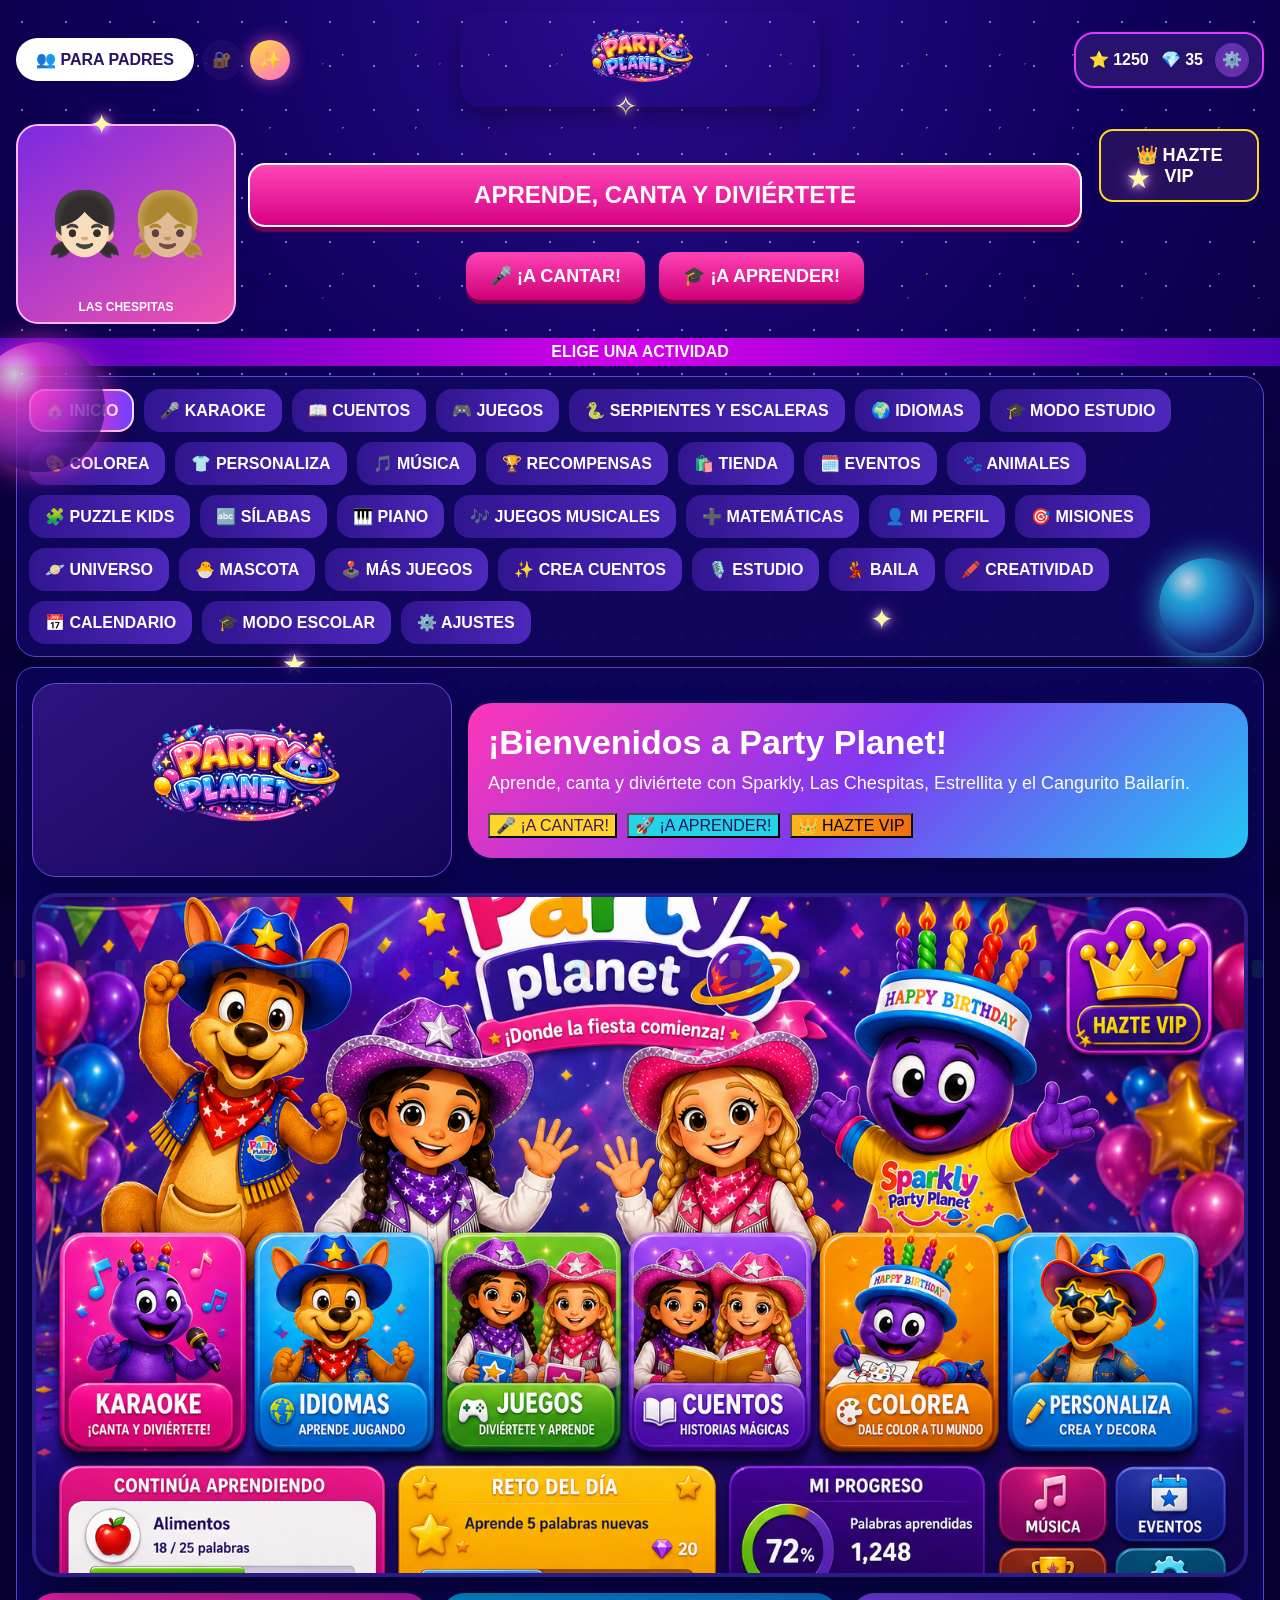
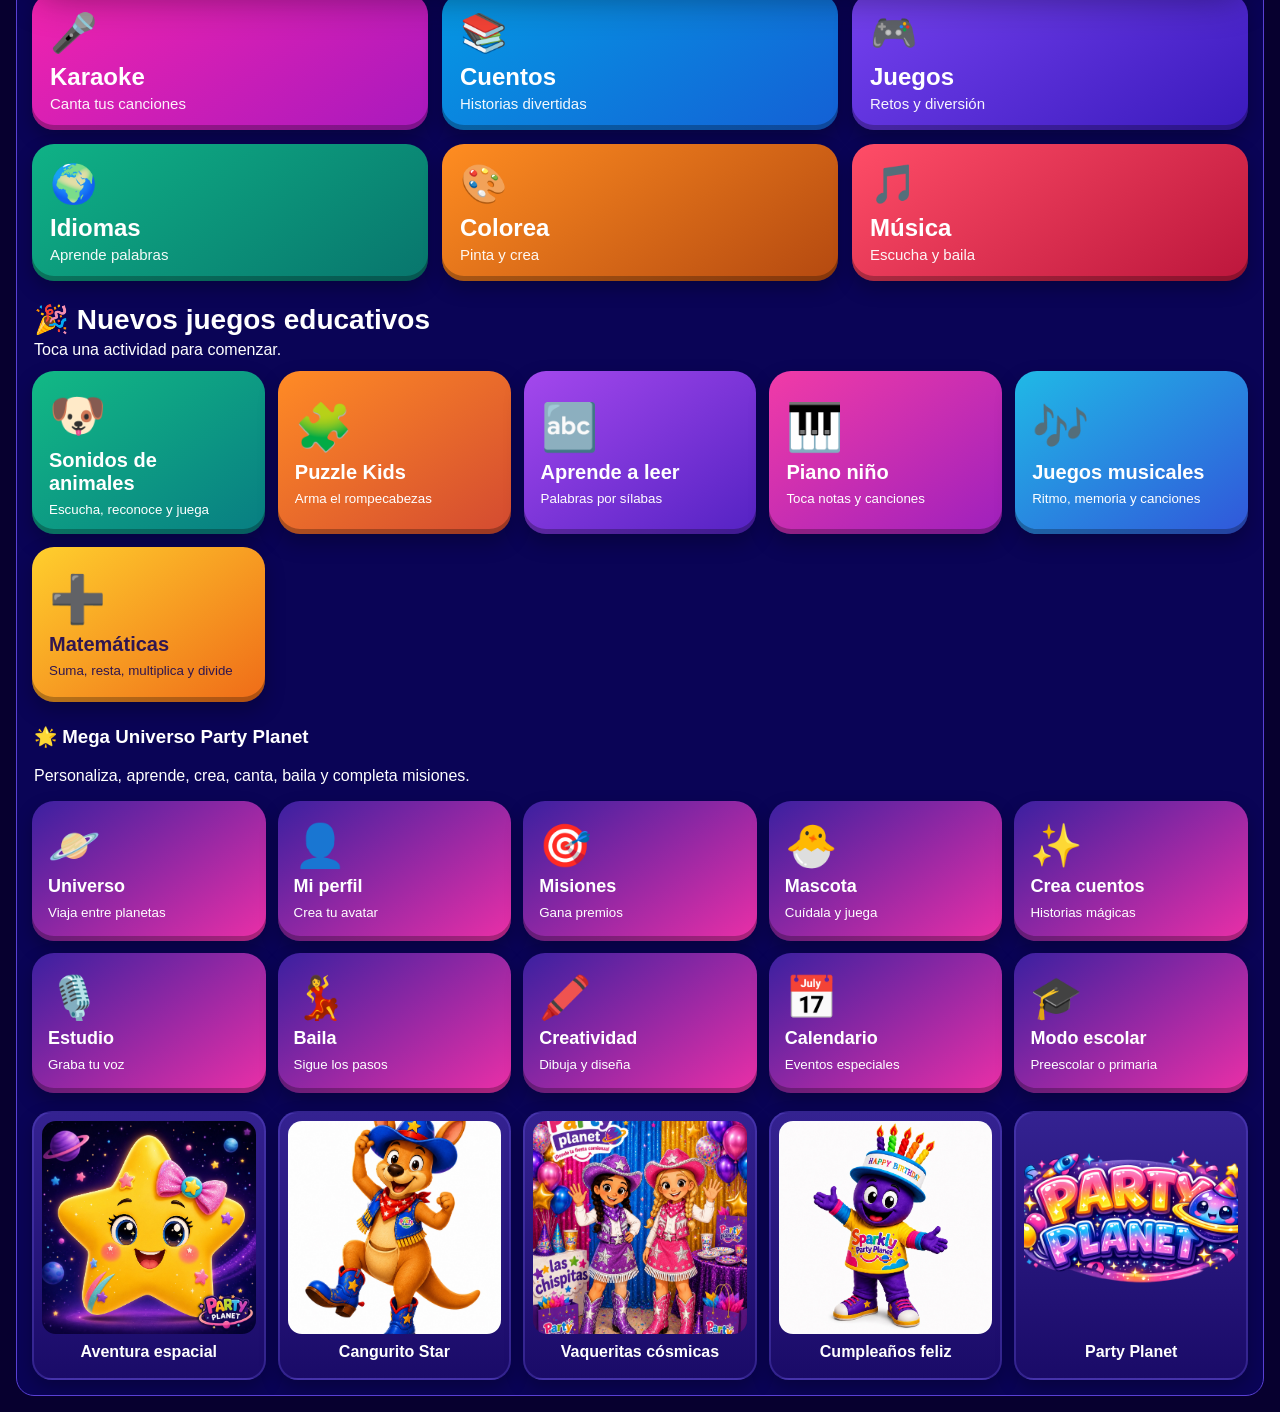
<file: index.html>
<!doctype html>
<html lang="es">
<head>
<meta charset="utf-8">
<meta name="viewport" content="width=device-width,initial-scale=1,viewport-fit=cover">
<meta name="theme-color" content="#160066">
<title>Party Planet V34 Cuentos con Imagenes</title>
<link rel="manifest" href="manifest.json?v=34-storyimg">
<link rel="stylesheet" href="styles.css?v=34-storyimg">
<script>(async function(){const V='34-storyimg';if(localStorage.getItem('pp_app_version')!==V){localStorage.setItem('pp_app_version',V);try{if('serviceWorker' in navigator){const r=await navigator.serviceWorker.getRegistrations();await Promise.all(r.map(x=>x.unregister()));}if('caches' in window){const k=await caches.keys();await Promise.all(k.map(x=>caches.delete(x)));}}catch(e){}}})();</script>
</head>
<body>
<div class="space-motion" aria-hidden="true">
  <span class="star s1">✦</span><span class="star s2">★</span><span class="star s3">✧</span>
  <span class="star s4">✦</span><span class="star s5">★</span><span class="star s6">✧</span>
  <span class="planet p1"></span><span class="planet p2"></span>
  <span class="comet c1"></span><span class="comet c2"></span>
</div>
<div class="space-bg"></div>
<div id="app">
<header class="topbar">
  <div class="top-left-actions"><button class="parents" onclick="openParentGate()">👥 PARA PADRES</button><button class="admin-secret" onclick="openAdminGate()" title="Administrador">🔐</button><button class="motion-toggle" onclick="toggleMotion()" title="Activar o reducir movimiento">✨</button></div>
  <div class="brand brand-image" onclick="go('home')">
      <img src="assets/images/logo_party_planet_v25.png" alt="Sparkly Party Planet">
    </div>
  <div class="wallet">
    <span>⭐ <b id="starsTop">1250</b></span>
    <span>💎 <b id="gemsTop">35</b></span>
    <button onclick="go('settings')">⚙️</button>
  </div>
</header>

<section class="hero-banner">
  <div class="hero-characters">
    <div class="character-bubble">👧🏻</div>
    <div class="character-bubble">👧🏼</div>
    <span>LAS CHESPITAS</span>
  </div>
  <div class="hero-copy">
    <h1>APRENDE, CANTA Y DIVIÉRTETE</h1>
    <div>
      <button onclick="go('karaoke')">🎤 ¡A CANTAR!</button>
      <button onclick="go('study')">🎓 ¡A APRENDER!</button>
    </div>
  </div>
  <button class="vip-btn" onclick="go('vip')">👑 HAZTE VIP</button>
</section>

<div class="section-banner">ELIGE UNA ACTIVIDAD</div>

<div id="mainNav" class="quick-nav">
    <button data-screen="home" onclick="go('home')">🏠 <span>INICIO</span></button>
    <button data-screen="karaoke" onclick="go('karaoke')">🎤 <span>KARAOKE</span></button>
    <button data-screen="stories" onclick="go('stories')">📖 <span>CUENTOS</span></button>
    <button data-screen="games" onclick="go('games')">🎮 <span>JUEGOS</span></button>
<button data-screen="snakes" onclick="go('snakes')">🐍 <span>SERPIENTES Y ESCALERAS</span></button>
    <button data-screen="languages" onclick="go('languages')">🌍 <span>IDIOMAS</span></button>
    <button data-screen="study" onclick="go('study')">🎓 <span>MODO ESTUDIO</span></button>
    <button data-screen="color" onclick="go('color')">🎨 <span>COLOREA</span></button>
    <button data-screen="avatar" onclick="go('avatar')">👕 <span>PERSONALIZA</span></button>
    <button data-screen="music" onclick="go('music')">🎵 <span>MÚSICA</span></button>
    <button data-screen="rewards" onclick="go('rewards')">🏆 <span>RECOMPENSAS</span></button>
    <button data-screen="store" onclick="go('store')">🛍️ <span>TIENDA</span></button>
    <button data-screen="events" onclick="go('events')">🗓️ <span>EVENTOS</span></button>
    <button data-screen="animals" onclick="go('animals')">🐾 <span>ANIMALES</span></button>
    <button data-screen="puzzle" onclick="go('puzzle')">🧩 <span>PUZZLE KIDS</span></button>
    <button data-screen="syllables" onclick="go('syllables')">🔤 <span>SÍLABAS</span></button>
    <button data-screen="piano" onclick="go('piano')">🎹 <span>PIANO</span></button>
    <button data-screen="musicgames" onclick="go('musicgames')">🎶 <span>JUEGOS MUSICALES</span></button>
    <button data-screen="math" onclick="go('math')">➕ <span>MATEMÁTICAS</span></button>
<button data-screen="profile" onclick="go('profile')">👤 <span>MI PERFIL</span></button><button data-screen="missions" onclick="go('missions')">🎯 <span>MISIONES</span></button><button data-screen="universe" onclick="go('universe')">🪐 <span>UNIVERSO</span></button><button data-screen="pet" onclick="go('pet')">🐣 <span>MASCOTA</span></button><button data-screen="moregames" onclick="go('moregames')">🕹️ <span>MÁS JUEGOS</span></button><button data-screen="storymaker" onclick="go('storymaker')">✨ <span>CREA CUENTOS</span></button><button data-screen="studio" onclick="go('studio')">🎙️ <span>ESTUDIO</span></button><button data-screen="dance" onclick="go('dance')">💃 <span>BAILA</span></button><button data-screen="creativity" onclick="go('creativity')">🖍️ <span>CREATIVIDAD</span></button><button data-screen="calendar" onclick="go('calendar')">📅 <span>CALENDARIO</span></button><button data-screen="learningmode" onclick="go('learningmode')">🎓 <span>MODO ESCOLAR</span></button><button data-screen="settings" onclick="go('settings')">⚙️ <span>AJUSTES</span></button>
    <div class="kangaroo">🦘<small>Cangurito Bailarín</small></div>
  </div>
<div class="app-layout app-layout-wide">
  <main class="content content-wide">
    <section id="screen-home" class="screen active"></section>
    <section id="screen-karaoke" class="screen"></section>
    <section id="screen-stories" class="screen"></section>
    <section id="screen-games" class="screen"></section>
    <section id="screen-languages" class="screen"></section>
    <section id="screen-study" class="screen"></section>
    <section id="screen-color" class="screen"></section>
    <section id="screen-avatar" class="screen"></section>
    <section id="screen-music" class="screen"></section>
    <section id="screen-rewards" class="screen"></section>
    <section id="screen-store" class="screen"></section>
    <section id="screen-events" class="screen"></section>
    <section id="screen-settings" class="screen"></section>
    <section id="screen-vip" class="screen"></section>
    <section id="screen-parents" class="screen"></section>
    <section id="screen-admin" class="screen"></section>
    <section id="screen-cloud" class="screen"></section>
    <section id="screen-analytics" class="screen"></section>
    <section id="screen-animals" class="screen"></section>
    <section id="screen-puzzle" class="screen"></section>
    <section id="screen-syllables" class="screen"></section>
    <section id="screen-piano" class="screen"></section>
    <section id="screen-musicgames" class="screen"></section>
    <section id="screen-math" class="screen"></section>
    <section id="screen-snakes" class="screen"></section>
<section id="screen-profile" class="screen"></section>
<section id="screen-missions" class="screen"></section>
<section id="screen-universe" class="screen"></section>
<section id="screen-pet" class="screen"></section>
<section id="screen-moregames" class="screen"></section>
<section id="screen-storymaker" class="screen"></section>
<section id="screen-studio" class="screen"></section>
<section id="screen-dance" class="screen"></section>
<section id="screen-creativity" class="screen"></section>
<section id="screen-calendar" class="screen"></section>
<section id="screen-learningmode" class="screen"></section>

  </main>
</div>
</div>

<div id="modal" class="modal hidden"><div class="modal-card"><button class="modal-close" onclick="closeModal()">✕</button><div id="modalBody"></div></div></div>
<div id="toast"></div>
<script src="app.js?v=34-storyimg"></script>
</body>
</html>
</file>
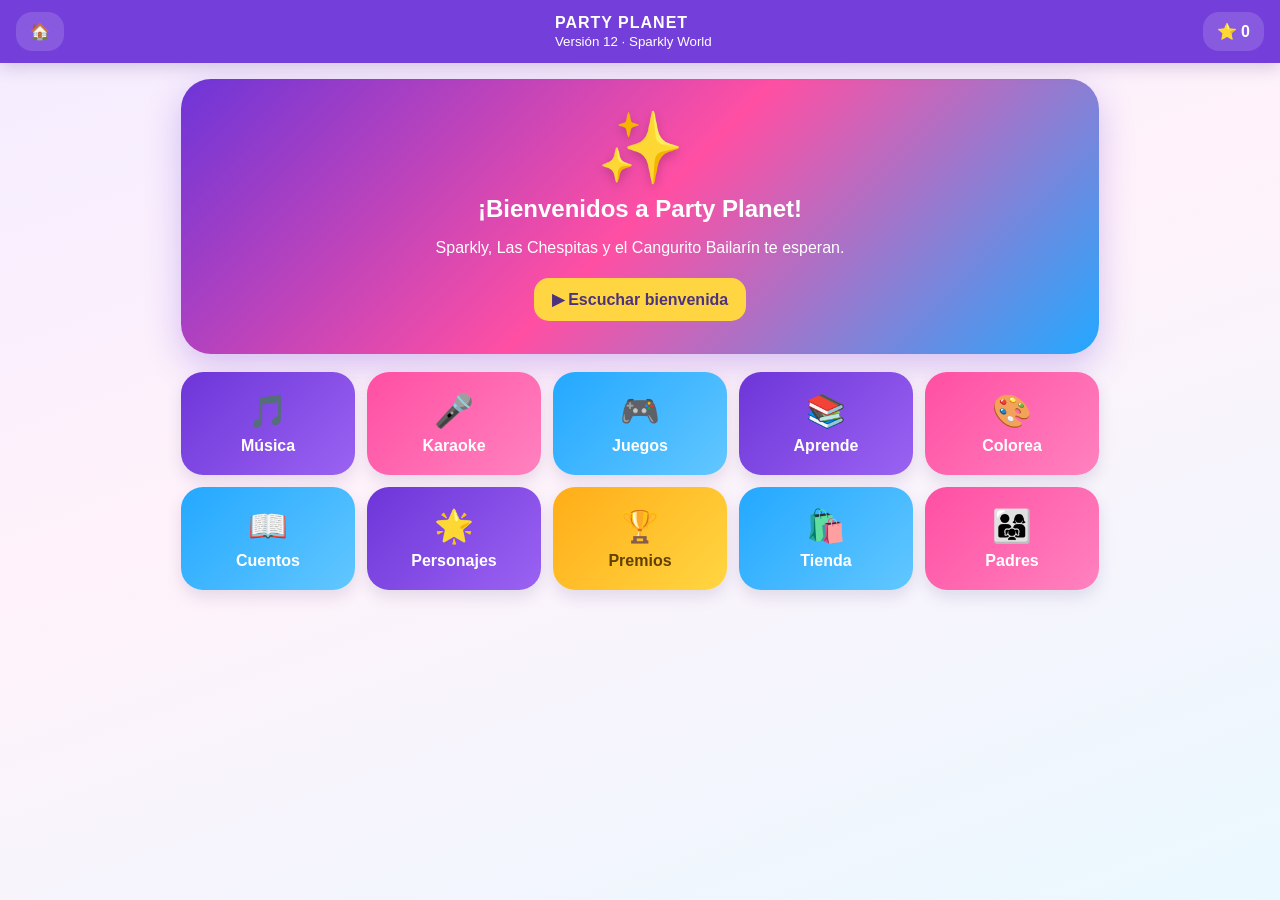
<file: Party_Planet_Version12/index.html>
<!DOCTYPE html>
<html lang="es">
<head>
<meta charset="utf-8">
<meta name="viewport" content="width=device-width,initial-scale=1,viewport-fit=cover">
<meta name="theme-color" content="#6d35d8">
<title>Party Planet V12</title>
<link rel="manifest" href="manifest.json">
<link rel="stylesheet" href="styles.css">
</head>
<body>
<div id="app">
  <header class="topbar">
    <button class="icon-btn" onclick="goHome()" aria-label="Inicio">🏠</button>
    <div>
      <div class="brand">PARTY PLANET</div>
      <small>Versión 12 · Sparkly World</small>
    </div>
    <button class="stars" onclick="openSection('rewards')">⭐ <span id="starCount">0</span></button>
  </header>

  <main>
    <section id="home" class="screen active">
      <div class="hero">
        <div class="planet">✨</div>
        <h1>¡Bienvenidos a Party Planet!</h1>
        <p>Sparkly, Las Chespitas y el Cangurito Bailarín te esperan.</p>
        <button class="primary" onclick="speakWelcome()">▶ Escuchar bienvenida</button>
      </div>
      <div class="menu-grid">
        <button class="tile music" onclick="openSection('music')"><b>🎵</b><span>Música</span></button>
        <button class="tile karaoke" onclick="openSection('karaoke')"><b>🎤</b><span>Karaoke</span></button>
        <button class="tile games" onclick="openSection('games')"><b>🎮</b><span>Juegos</span></button>
        <button class="tile learn" onclick="openSection('learn')"><b>📚</b><span>Aprende</span></button>
        <button class="tile color" onclick="openSection('color')"><b>🎨</b><span>Colorea</span></button>
        <button class="tile stories" onclick="openSection('stories')"><b>📖</b><span>Cuentos</span></button>
        <button class="tile characters" onclick="openSection('characters')"><b>🌟</b><span>Personajes</span></button>
        <button class="tile rewards" onclick="openSection('rewards')"><b>🏆</b><span>Premios</span></button>
        <button class="tile store" onclick="openSection('store')"><b>🛍️</b><span>Tienda</span></button>
        <button class="tile parents" onclick="parentGate()"><b>👨‍👩‍👧</b><span>Padres</span></button>
      </div>
    </section>

    <section id="music" class="screen">
      <h2>🎵 Música de Party Planet</h2>
      <p class="hint">Agrega tus canciones MP3 en la carpeta <b>assets/audio</b> y edita la lista en app.js.</p>
      <div id="musicList" class="list"></div>
    </section>

    <section id="karaoke" class="screen">
      <h2>🎤 Karaoke</h2>
      <div class="card">
        <h3>El Cangurito Bailarín</h3>
        <div id="lyrics" class="lyrics">Salta, salta, cangurito…<br>¡baila alegre sin parar!</div>
        <button class="primary" onclick="startKaraoke()">Comenzar letra</button>
        <button class="secondary" onclick="award(3,'¡Cantaste una canción!')">Terminé de cantar</button>
      </div>
    </section>

    <section id="games" class="screen">
      <h2>🎮 Juegos</h2>
      <div class="game-grid">
        <button onclick="startMemory()">🧠 Memorama</button>
        <button onclick="startStars()">⭐ Atrapa estrellas</button>
        <button onclick="startNumbers()">🔢 Números</button>
        <button onclick="startColors()">🌈 Colores</button>
        <button onclick="startLetters()">🔤 Vocales</button>
        <button onclick="startDance()">💃 Sigue el ritmo</button>
      </div>
      <div id="gameArea" class="game-area"><p>Elige un juego.</p></div>
    </section>

    <section id="learn" class="screen">
      <h2>📚 Aprende</h2>
      <div class="lesson-grid">
        <button onclick="lesson('vocales')">A E I O U</button>
        <button onclick="lesson('numeros')">1 2 3 4 5</button>
        <button onclick="lesson('colores')">🎨 Colores</button>
        <button onclick="lesson('valores')">🤝 Valores</button>
      </div>
      <div id="lessonArea" class="card"><p>Selecciona una lección.</p></div>
    </section>

    <section id="color" class="screen">
      <h2>🎨 Colorea la estrella</h2>
      <div class="palette">
        <button style="background:#ff4fa3" onclick="paint('#ff4fa3')"></button>
        <button style="background:#6d35d8" onclick="paint('#6d35d8')"></button>
        <button style="background:#23a8ff" onclick="paint('#23a8ff')"></button>
        <button style="background:#ffd642" onclick="paint('#ffd642')"></button>
        <button style="background:#34cf7a" onclick="paint('#34cf7a')"></button>
      </div>
      <div id="paintStar" class="paint-star">★</div>
      <button class="primary" onclick="award(2,'¡Tu dibujo quedó precioso!')">Guardar dibujo</button>
    </section>

    <section id="stories" class="screen">
      <h2>📖 Cuentos</h2>
      <article class="card story">
        <h3>La Fuente de las Sonrisas</h3>
        <p>En el corazón de Party Planet, cada sonrisa encendía una chispa de luz. Un día, miles de chispas se unieron y nacieron Las Chespitas, listas para cantar, bailar y ayudar a Sparkly a llenar cada fiesta de alegría.</p>
        <button class="primary" onclick="readStory()">🔊 Escuchar cuento</button>
      </article>
    </section>

    <section id="characters" class="screen">
      <h2>🌟 Personajes</h2>
      <div class="character-grid">
        <div class="card"><div class="avatar purple">✨</div><h3>Sparkly</h3><p>Anfitrión alegre y protector.</p></div>
        <div class="card"><div class="avatar pink">💖</div><h3>Las Chespitas</h3><p>Embajadoras de música, baile y amistad.</p></div>
        <div class="card"><div class="avatar blue">🦘</div><h3>Cangurito Bailarín</h3><p>Salta y baila por todo Party Planet.</p></div>
      </div>
    </section>

    <section id="rewards" class="screen">
      <h2>🏆 Recompensas</h2>
      <div class="reward-total">⭐ <span id="rewardStars">0</span> estrellas</div>
      <div class="badge-grid">
        <div class="badge">🎤<small>Cantante</small></div>
        <div class="badge">🧠<small>Memoria</small></div>
        <div class="badge">🎨<small>Artista</small></div>
        <div class="badge">📚<small>Estudiante</small></div>
      </div>
      <button class="secondary" onclick="resetProgress()">Reiniciar progreso</button>
    </section>

    <section id="store" class="screen">
      <h2>🛍️ Tienda Party Planet</h2>
      <div class="product-grid">
        <div class="card"><b>🎂 Velas</b><p>Velas para celebrar.</p></div>
        <div class="card"><b>🎉 Serpentinas</b><p>Colores para la fiesta.</p></div>
        <div class="card"><b>👑 Diademas</b><p>Accesorios divertidos.</p></div>
        <div class="card"><b>🎈 Globos</b><p>Decora a lo grande.</p></div>
      </div>
      <p class="hint">La compra real se conectará en una versión futura y siempre requerirá autorización de un adulto.</p>
    </section>

    <section id="parents" class="screen">
      <h2>👨‍👩‍👧 Área para padres</h2>
      <div class="card parent-panel">
        <p><b>Estrellas ganadas:</b> <span id="parentStars">0</span></p>
        <p><b>Actividades completadas:</b> <span id="activityCount">0</span></p>
        <label>Tiempo diario recomendado
          <select id="timeLimit">
            <option>15 minutos</option><option selected>30 minutos</option><option>45 minutos</option><option>60 minutos</option>
          </select>
        </label>
        <label class="check"><input type="checkbox" checked> Bloquear compras</label>
        <label class="check"><input type="checkbox" checked> Sonidos infantiles</label>
      </div>
    </section>
  </main>

  <div id="toast"></div>
</div>
<script src="app.js"></script>
</body>
</html>
</file>
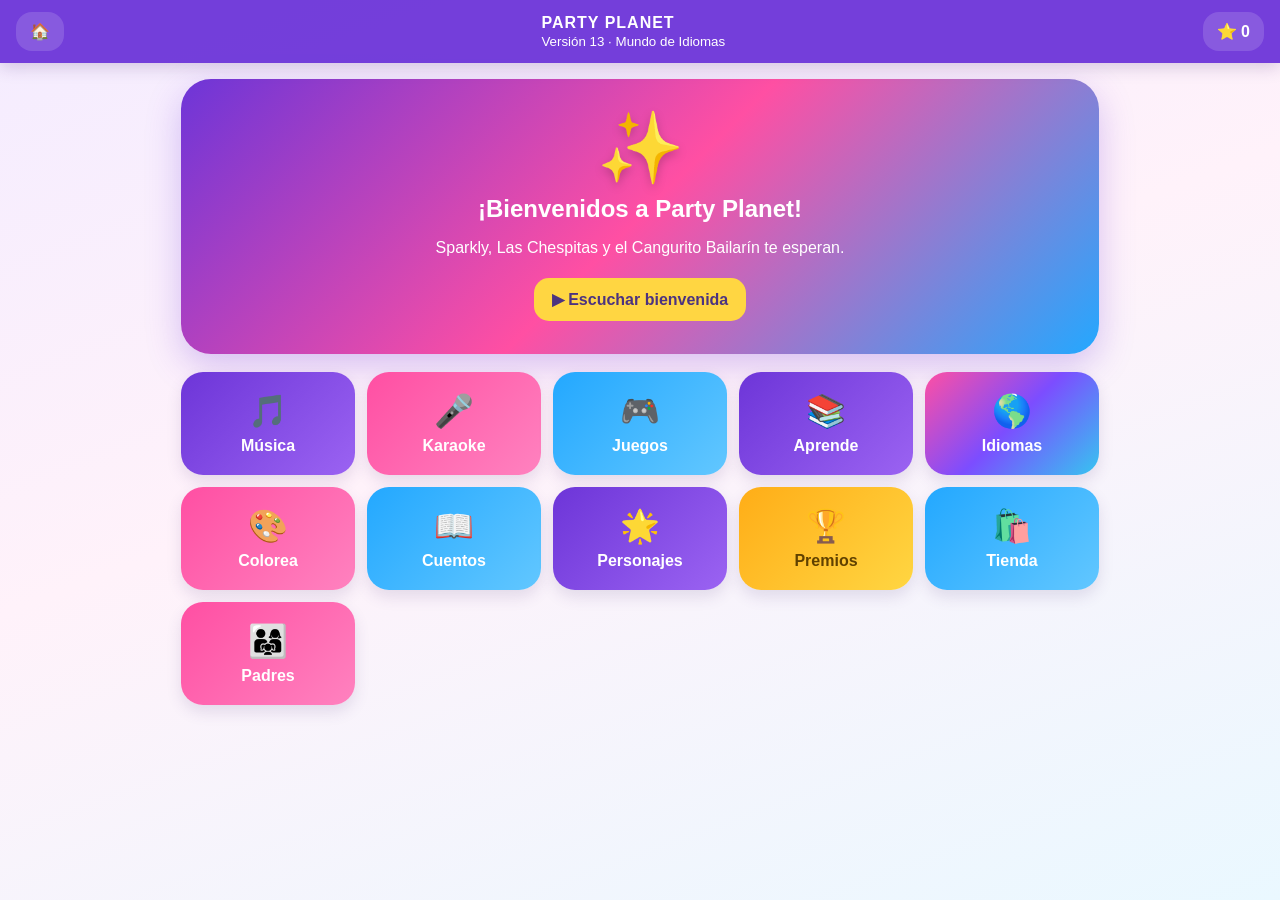
<file: Party_Planet_Version13/index.html>
<!DOCTYPE html>
<html lang="es">
<head>
<meta charset="utf-8">
<meta name="viewport" content="width=device-width,initial-scale=1,viewport-fit=cover">
<meta name="theme-color" content="#6d35d8">
<title>Party Planet V13</title>
<link rel="manifest" href="manifest.json">
<link rel="stylesheet" href="styles.css">
</head>
<body>
<div id="app">
  <header class="topbar">
    <button class="icon-btn" onclick="goHome()" aria-label="Inicio">🏠</button>
    <div>
      <div class="brand">PARTY PLANET</div>
      <small>Versión 13 · Mundo de Idiomas</small>
    </div>
    <button class="stars" onclick="openSection('rewards')">⭐ <span id="starCount">0</span></button>
  </header>

  <main>
    <section id="home" class="screen active">
      <div class="hero">
        <div class="planet">✨</div>
        <h1>¡Bienvenidos a Party Planet!</h1>
        <p>Sparkly, Las Chespitas y el Cangurito Bailarín te esperan.</p>
        <button class="primary" onclick="speakWelcome()">▶ Escuchar bienvenida</button>
      </div>
      <div class="menu-grid">
        <button class="tile music" onclick="openSection('music')"><b>🎵</b><span>Música</span></button>
        <button class="tile karaoke" onclick="openSection('karaoke')"><b>🎤</b><span>Karaoke</span></button>
        <button class="tile games" onclick="openSection('games')"><b>🎮</b><span>Juegos</span></button>
        <button class="tile learn" onclick="openSection('learn')"><b>📚</b><span>Aprende</span></button>
        <button class="tile languages" onclick="openSection('languages')"><b>🌎</b><span>Idiomas</span></button>
        <button class="tile color" onclick="openSection('color')"><b>🎨</b><span>Colorea</span></button>
        <button class="tile stories" onclick="openSection('stories')"><b>📖</b><span>Cuentos</span></button>
        <button class="tile characters" onclick="openSection('characters')"><b>🌟</b><span>Personajes</span></button>
        <button class="tile rewards" onclick="openSection('rewards')"><b>🏆</b><span>Premios</span></button>
        <button class="tile store" onclick="openSection('store')"><b>🛍️</b><span>Tienda</span></button>
        <button class="tile parents" onclick="parentGate()"><b>👨‍👩‍👧</b><span>Padres</span></button>
      </div>
    </section>

    <section id="music" class="screen">
      <h2>🎵 Música de Party Planet</h2>
      <p class="hint">Agrega tus canciones MP3 en la carpeta <b>assets/audio</b> y edita la lista en app.js.</p>
      <div id="musicList" class="list"></div>
    </section>

    <section id="karaoke" class="screen">
      <h2>🎤 Karaoke</h2>
      <div class="card">
        <h3>El Cangurito Bailarín</h3>
        <div id="lyrics" class="lyrics">Salta, salta, cangurito…<br>¡baila alegre sin parar!</div>
        <button class="primary" onclick="startKaraoke()">Comenzar letra</button>
        <button class="secondary" onclick="award(3,'¡Cantaste una canción!')">Terminé de cantar</button>
      </div>
    </section>

    <section id="games" class="screen">
      <h2>🎮 Juegos</h2>
      <div class="game-grid">
        <button onclick="startMemory()">🧠 Memorama</button>
        <button onclick="startStars()">⭐ Atrapa estrellas</button>
        <button onclick="startNumbers()">🔢 Números</button>
        <button onclick="startColors()">🌈 Colores</button>
        <button onclick="startLetters()">🔤 Vocales</button>
        <button onclick="startDance()">💃 Sigue el ritmo</button>
      </div>
      <div id="gameArea" class="game-area"><p>Elige un juego.</p></div>
    </section>

    <section id="learn" class="screen">
      <h2>📚 Aprende</h2>
      <div class="lesson-grid">
        <button onclick="lesson('vocales')">A E I O U</button>
        <button onclick="lesson('numeros')">1 2 3 4 5</button>
        <button onclick="lesson('colores')">🎨 Colores</button>
        <button onclick="lesson('valores')">🤝 Valores</button>
      </div>
      <div id="lessonArea" class="card"><p>Selecciona una lección.</p></div>
    </section>


    <section id="languages" class="screen language-screen">
      <div class="language-hero">
        <div>
          <span class="eyebrow">PARTY PLANET APRENDE Y CANTA</span>
          <h2>🌎 El planeta de los idiomas</h2>
          <p>Escucha, repite, juega y descubre palabras nuevas todos los días.</p>
        </div>
        <div class="language-mascot">🪐✨</div>
      </div>

      <div class="language-toolbar">
        <label>Idioma
          <select id="languageSelect" onchange="renderLanguageWords()"></select>
        </label>
        <label>Categoría
          <select id="categorySelect" onchange="renderLanguageWords()"></select>
        </label>
        <label class="search-label">Buscar palabra
          <input id="wordSearch" type="search" placeholder="Ejemplo: casa, perro, feliz…" oninput="renderLanguageWords()">
        </label>
      </div>

      <div class="daily-word card">
        <div>
          <small>PALABRA DEL DÍA</small>
          <h3 id="dailyNative">Hola</h3>
          <p id="dailyTranslation">Hello</p>
        </div>
        <button class="primary" onclick="speakDailyWord()">🔊 Escuchar</button>
      </div>

      <div class="language-actions">
        <button class="primary" onclick="randomWord()">🎲 Palabra sorpresa</button>
        <button class="secondary" onclick="startLanguageQuiz()">🧠 Juego de palabras</button>
        <button class="secondary" onclick="loadMoreWords()">➕ Ver más palabras</button>
      </div>

      <div id="languageStats" class="language-stats"></div>
      <div id="wordGrid" class="word-grid"></div>
      <div id="languageQuiz" class="card language-quiz" style="display:none"></div>

      <p class="hint">El sistema está preparado para seguir agregando palabras y nuevos idiomas sin cambiar el diseño de la aplicación.</p>
    </section>

    <section id="color" class="screen">
      <h2>🎨 Colorea la estrella</h2>
      <div class="palette">
        <button style="background:#ff4fa3" onclick="paint('#ff4fa3')"></button>
        <button style="background:#6d35d8" onclick="paint('#6d35d8')"></button>
        <button style="background:#23a8ff" onclick="paint('#23a8ff')"></button>
        <button style="background:#ffd642" onclick="paint('#ffd642')"></button>
        <button style="background:#34cf7a" onclick="paint('#34cf7a')"></button>
      </div>
      <div id="paintStar" class="paint-star">★</div>
      <button class="primary" onclick="award(2,'¡Tu dibujo quedó precioso!')">Guardar dibujo</button>
    </section>

    <section id="stories" class="screen">
      <h2>📖 Cuentos</h2>
      <article class="card story">
        <h3>La Fuente de las Sonrisas</h3>
        <p>En el corazón de Party Planet, cada sonrisa encendía una chispa de luz. Un día, miles de chispas se unieron y nacieron Las Chespitas, listas para cantar, bailar y ayudar a Sparkly a llenar cada fiesta de alegría.</p>
        <button class="primary" onclick="readStory()">🔊 Escuchar cuento</button>
      </article>
    </section>

    <section id="characters" class="screen">
      <h2>🌟 Personajes</h2>
      <div class="character-grid">
        <div class="card"><div class="avatar purple">✨</div><h3>Sparkly</h3><p>Anfitrión alegre y protector.</p></div>
        <div class="card"><div class="avatar pink">💖</div><h3>Las Chespitas</h3><p>Embajadoras de música, baile y amistad.</p></div>
        <div class="card"><div class="avatar blue">🦘</div><h3>Cangurito Bailarín</h3><p>Salta y baila por todo Party Planet.</p></div>
      </div>
    </section>

    <section id="rewards" class="screen">
      <h2>🏆 Recompensas</h2>
      <div class="reward-total">⭐ <span id="rewardStars">0</span> estrellas</div>
      <div class="badge-grid">
        <div class="badge">🎤<small>Cantante</small></div>
        <div class="badge">🧠<small>Memoria</small></div>
        <div class="badge">🎨<small>Artista</small></div>
        <div class="badge">📚<small>Estudiante</small></div>
      </div>
      <button class="secondary" onclick="resetProgress()">Reiniciar progreso</button>
    </section>

    <section id="store" class="screen">
      <h2>🛍️ Tienda Party Planet</h2>
      <div class="product-grid">
        <div class="card"><b>🎂 Velas</b><p>Velas para celebrar.</p></div>
        <div class="card"><b>🎉 Serpentinas</b><p>Colores para la fiesta.</p></div>
        <div class="card"><b>👑 Diademas</b><p>Accesorios divertidos.</p></div>
        <div class="card"><b>🎈 Globos</b><p>Decora a lo grande.</p></div>
      </div>
      <p class="hint">La compra real se conectará en una versión futura y siempre requerirá autorización de un adulto.</p>
    </section>

    <section id="parents" class="screen">
      <h2>👨‍👩‍👧 Área para padres</h2>
      <div class="card parent-panel">
        <p><b>Estrellas ganadas:</b> <span id="parentStars">0</span></p>
        <p><b>Actividades completadas:</b> <span id="activityCount">0</span></p>
        <label>Tiempo diario recomendado
          <select id="timeLimit">
            <option>15 minutos</option><option selected>30 minutos</option><option>45 minutos</option><option>60 minutos</option>
          </select>
        </label>
        <label class="check"><input type="checkbox" checked> Bloquear compras</label>
        <label class="check"><input type="checkbox" checked> Sonidos infantiles</label>
      </div>
    </section>
  </main>

  <div id="toast"></div>
</div>
<script src="app.js"></script>
</body>
</html>
</file>
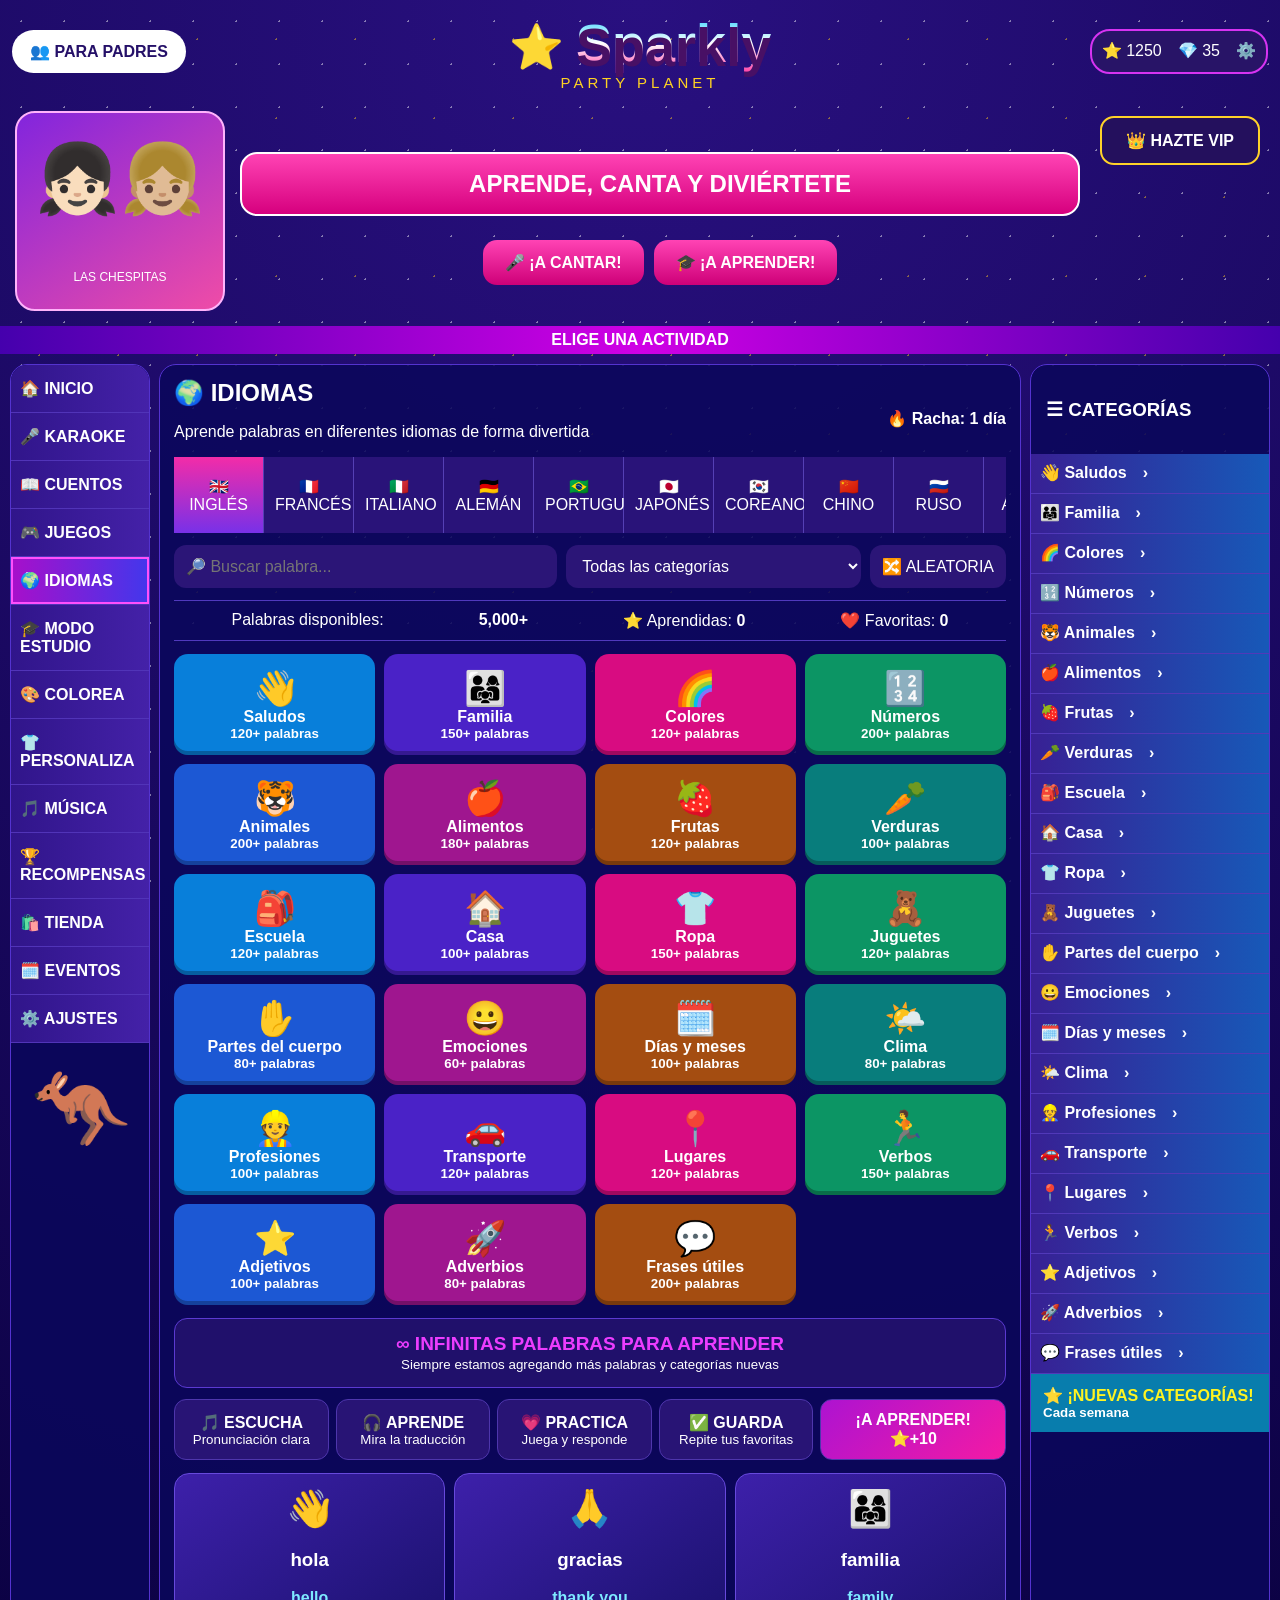
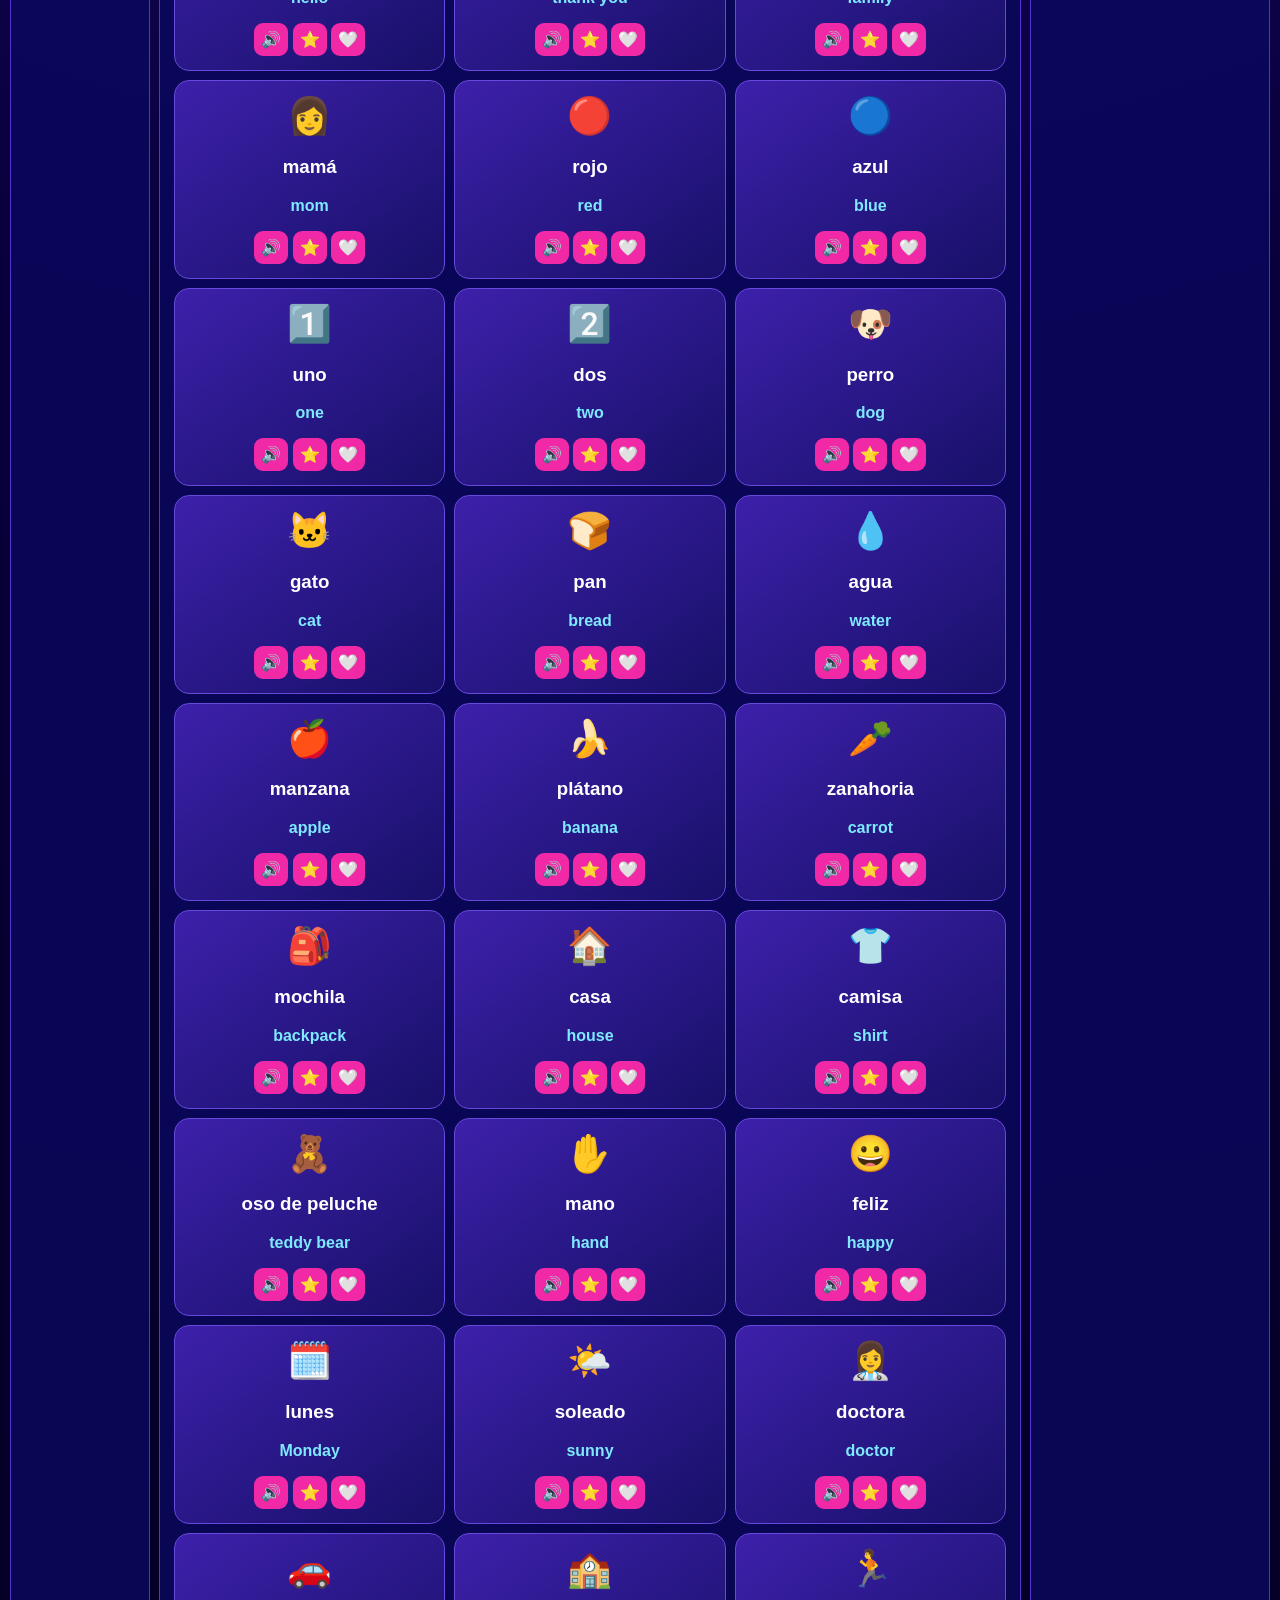
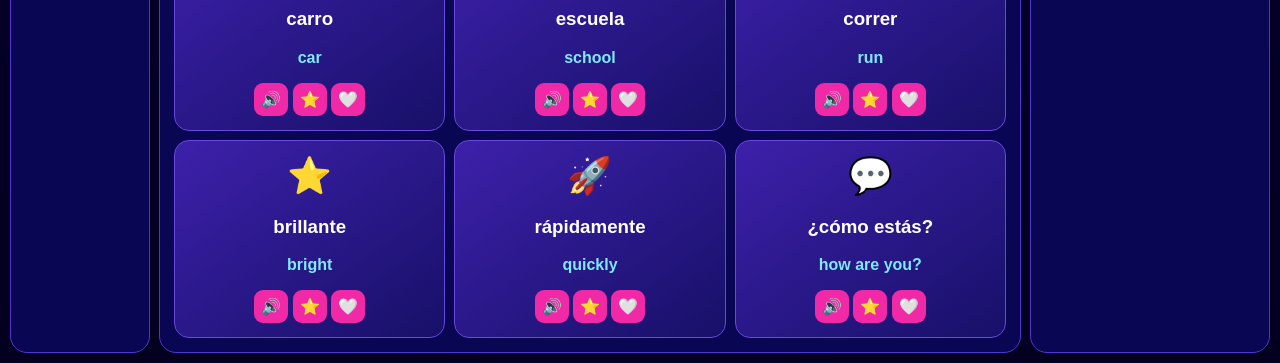
<file: Party_Planet_Version14/index.html>
<!doctype html><html lang="es"><head><meta charset="utf-8"><meta name="viewport" content="width=device-width,initial-scale=1"><meta name="theme-color" content="#080044"><title>Party Planet V14</title><link rel="manifest" href="manifest.json"><link rel="stylesheet" href="styles.css"></head><body>
<header><button onclick="parentGate()">👥 PARA PADRES</button><div class="logo">⭐ <b>Sparkly</b><small>PARTY PLANET</small></div><div class="coins">⭐ <span id="stars">1250</span>　💎 35　⚙️</div></header>
<section class="hero"><div class="girls">👧🏻👧🏼<small>LAS CHESPITAS</small></div><div><h1>APRENDE, CANTA Y DIVIÉRTETE</h1><button>🎤 ¡A CANTAR!</button><button onclick="showLanguages()">🎓 ¡A APRENDER!</button></div><button class="vip">👑 HAZTE VIP</button></section>
<div class="bar">ELIGE UNA ACTIVIDAD</div>
<div class="layout">
<nav><button>🏠 <span>INICIO</span></button><button>🎤 <span>KARAOKE</span></button><button>📖 <span>CUENTOS</span></button><button>🎮 <span>JUEGOS</span></button><button class="on">🌍 <span>IDIOMAS</span></button><button onclick="study()">🎓 <span>MODO ESTUDIO</span></button><button>🎨 <span>COLOREA</span></button><button>👕 <span>PERSONALIZA</span></button><button>🎵 <span>MÚSICA</span></button><button>🏆 <span>RECOMPENSAS</span></button><button>🛍️ <span>TIENDA</span></button><button>🗓️ <span>EVENTOS</span></button><button>⚙️ <span>AJUSTES</span></button><div class="mascot">🦘</div></nav>
<main><div class="heading"><div><h2>🌍 IDIOMAS</h2><p>Aprende palabras en diferentes idiomas de forma divertida</p></div><b>🔥 Racha: 1 día</b></div>
<div id="langs" class="langs"></div>
<div class="search"><input id="q" placeholder="🔎 Buscar palabra..." oninput="renderWords()"><select id="filter" onchange="renderWords()"></select><button onclick="randomWord()">🔀 ALEATORIA</button></div>
<div class="stats">Palabras disponibles: <b>5,000+</b><span>⭐ Aprendidas: <b id="learned">0</b></span><span>❤️ Favoritas: <b id="favs">0</b></span></div>
<div id="catGrid" class="cat-grid"></div>
<div class="infinite"><b>∞ INFINITAS PALABRAS PARA APRENDER</b><small>Siempre estamos agregando más palabras y categorías nuevas</small></div>
<div class="actions"><button onclick="randomWord()">🎵 <b>ESCUCHA</b><small>Pronunciación clara</small></button><button onclick="study()">🎧 <b>APRENDE</b><small>Mira la traducción</small></button><button onclick="quiz()">💗 <b>PRACTICA</b><small>Juega y responde</small></button><button onclick="showFavorites()">✅ <b>GUARDA</b><small>Repite tus favoritas</small></button><button class="learn" onclick="study()">¡A APRENDER! ⭐+10</button></div>
<div id="words" class="word-grid"></div><div id="quiz" class="quiz hide"></div></main>
<aside><h3>☰ CATEGORÍAS</h3><div id="side"></div><div class="new">⭐ ¡NUEVAS CATEGORÍAS!<small>Cada semana</small></div></aside>
</div><div id="modal" class="modal hide"><div><button onclick="closeModal()">✕</button><section id="modalBody"></section></div></div><div id="toast"></div><script src="app.js"></script></body></html>
</file>
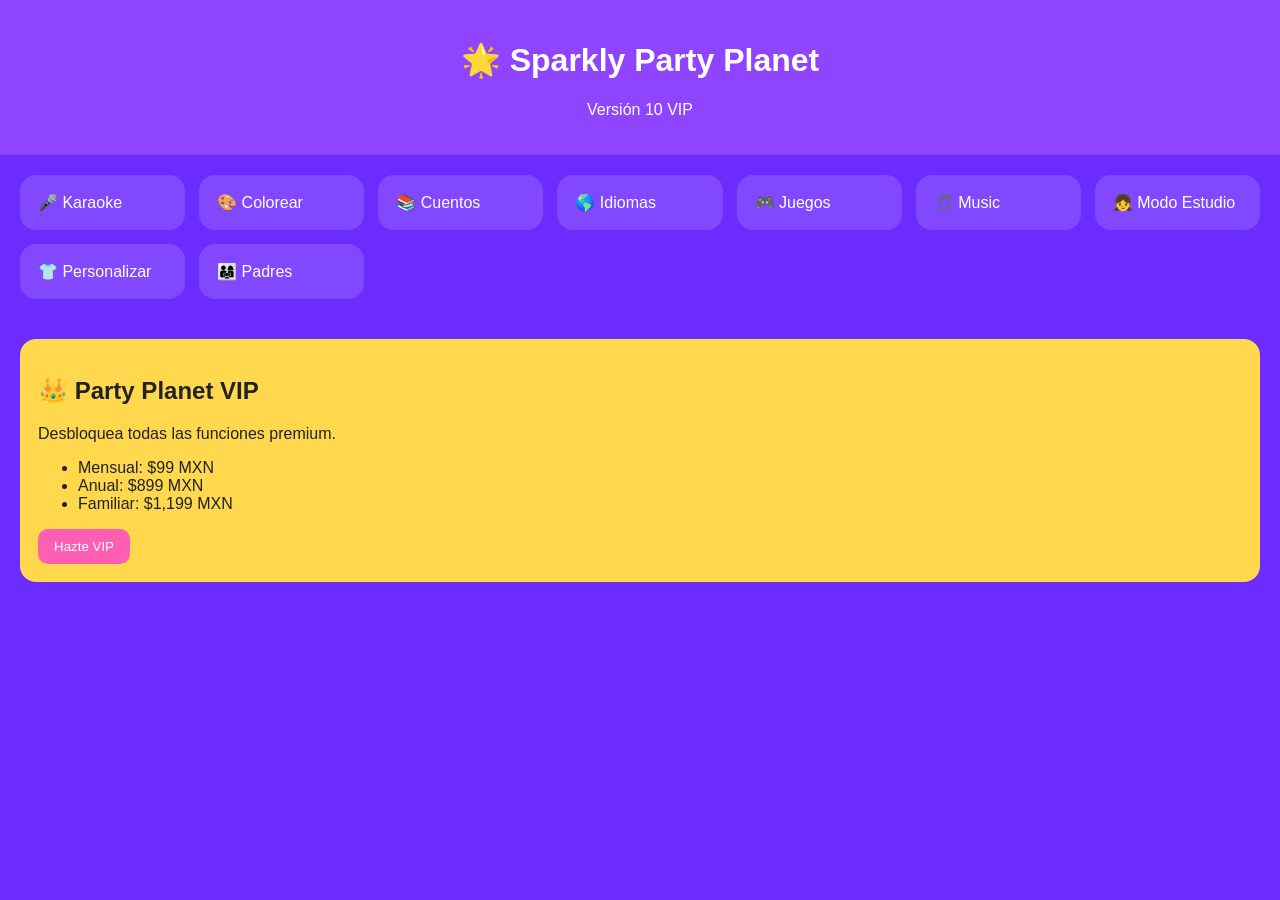
<file: Sparkly_Party_Planet_V10_VIP/index.html>
<!DOCTYPE html><html lang='es'><head><meta charset='utf-8'><meta name='viewport' content='width=device-width,initial-scale=1'><title>V10 VIP</title><style>body{font-family:Arial;background:#6d2cff;color:#fff;margin:0}header{text-align:center;padding:20px;background:#8f45ff}.grid{display:grid;grid-template-columns:repeat(auto-fit,minmax(160px,1fr));gap:14px;padding:20px}.card{background:#ffffff22;padding:18px;border-radius:16px}.vip{margin:20px;background:#ffd84d;color:#222;padding:18px;border-radius:16px}button{padding:10px 16px;border:none;border-radius:10px;background:#ff5fb2;color:#fff}</style></head><body><header><h1>🌟 Sparkly Party Planet</h1><p>Versión 10 VIP</p></header><div class='grid'><div class='card'>🎤 Karaoke</div><div class='card'>🎨 Colorear</div><div class='card'>📚 Cuentos</div><div class='card'>🌎 Idiomas</div><div class='card'>🎮 Juegos</div><div class='card'>🎵 Music</div><div class='card'>👧 Modo Estudio</div><div class='card'>👕 Personalizar</div><div class='card'>👨‍👩‍👧 Padres</div></div><div class='vip'><h2>👑 Party Planet VIP</h2><p>Desbloquea todas las funciones premium.</p><ul><li>Mensual: $99 MXN</li><li>Anual: $899 MXN</li><li>Familiar: $1,199 MXN</li></ul><button onclick="alert('Integrar compras de App Store o Google Play.')">Hazte VIP</button></div></body></html>
</file>
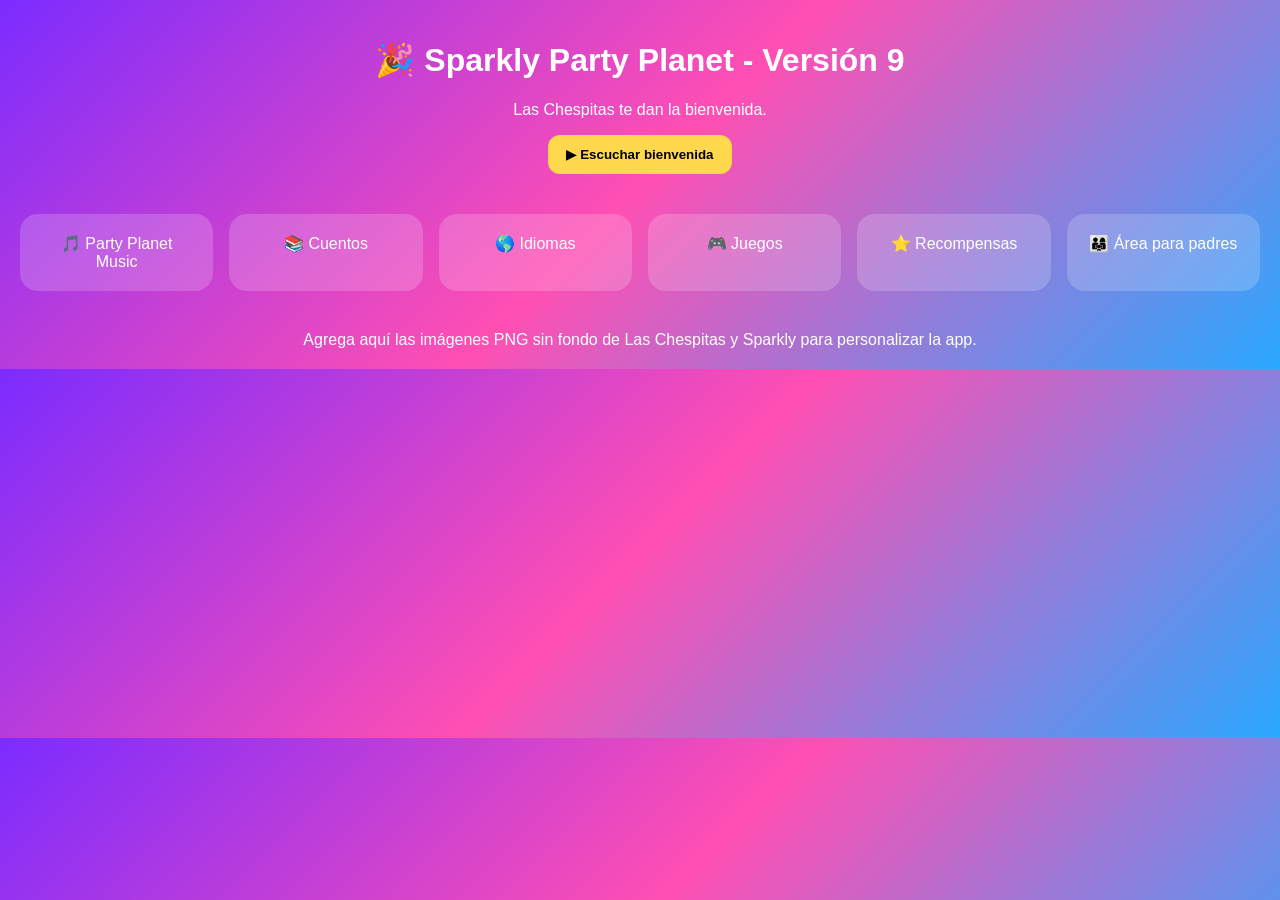
<file: Sparkly_Party_Planet_Version9/index.html>
<!DOCTYPE html>
<html lang="es">
<head>
<meta charset="utf-8">
<meta name="viewport" content="width=device-width,initial-scale=1">
<title>Sparkly Party Planet V9</title>
<style>
body{margin:0;font-family:Arial;background:linear-gradient(135deg,#7b2cff,#ff4fb3,#2aa8ff);color:white;text-align:center}
header{padding:20px}
.grid{display:grid;grid-template-columns:repeat(auto-fit,minmax(140px,1fr));gap:16px;padding:20px}
.card{background:rgba(255,255,255,.18);padding:20px;border-radius:18px}
button{padding:12px 18px;border:none;border-radius:12px;background:#ffd84d;font-weight:bold}
footer{padding:20px}
</style>
</head>
<body>
<header>
<h1>🎉 Sparkly Party Planet - Versión 9</h1>
<p>Las Chespitas te dan la bienvenida.</p>
<button onclick="saludar()">▶ Escuchar bienvenida</button>
</header>
<div class="grid">
<div class="card">🎵 Party Planet Music</div>
<div class="card">📚 Cuentos</div>
<div class="card">🌎 Idiomas</div>
<div class="card">🎮 Juegos</div>
<div class="card">⭐ Recompensas</div>
<div class="card">👨‍👩‍👧 Área para padres</div>
</div>
<footer>Agrega aquí las imágenes PNG sin fondo de Las Chespitas y Sparkly para personalizar la app.</footer>
<script>
function saludar(){
const t=new SpeechSynthesisUtterance("Hola. Somos las Chespitas. Bienvenido a Party Planet. Vamos a cantar, jugar y aprender juntos.");
t.lang="es-MX"; t.pitch=1.3; t.rate=0.9;
speechSynthesis.speak(t);
}
</script>
</body>
</html>
</file>
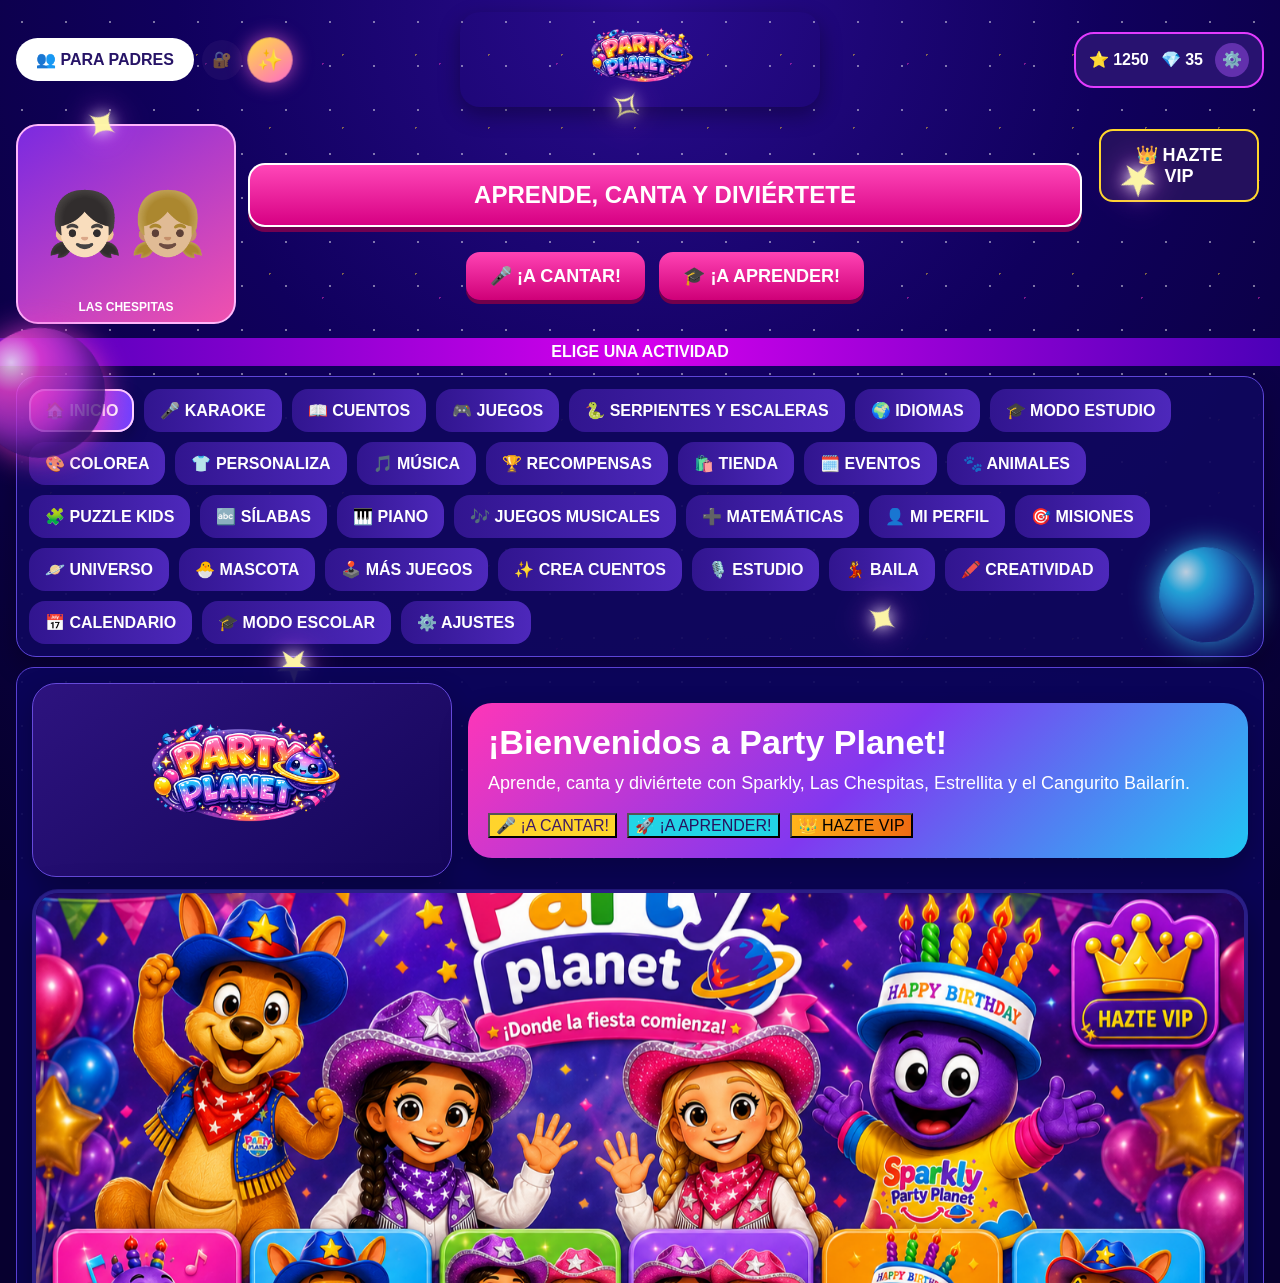
<file: ABRIR_PARTY_PLANET.html>
<!doctype html><html lang="es"><head><meta charset="utf-8"><meta http-equiv="refresh" content="0; url=index.html"><title>Abrir Party Planet</title></head><body><p>Abriendo Party Planet…</p><p><a href="index.html">Haz clic aquí si no abre automáticamente.</a></p></body></html>
</file>
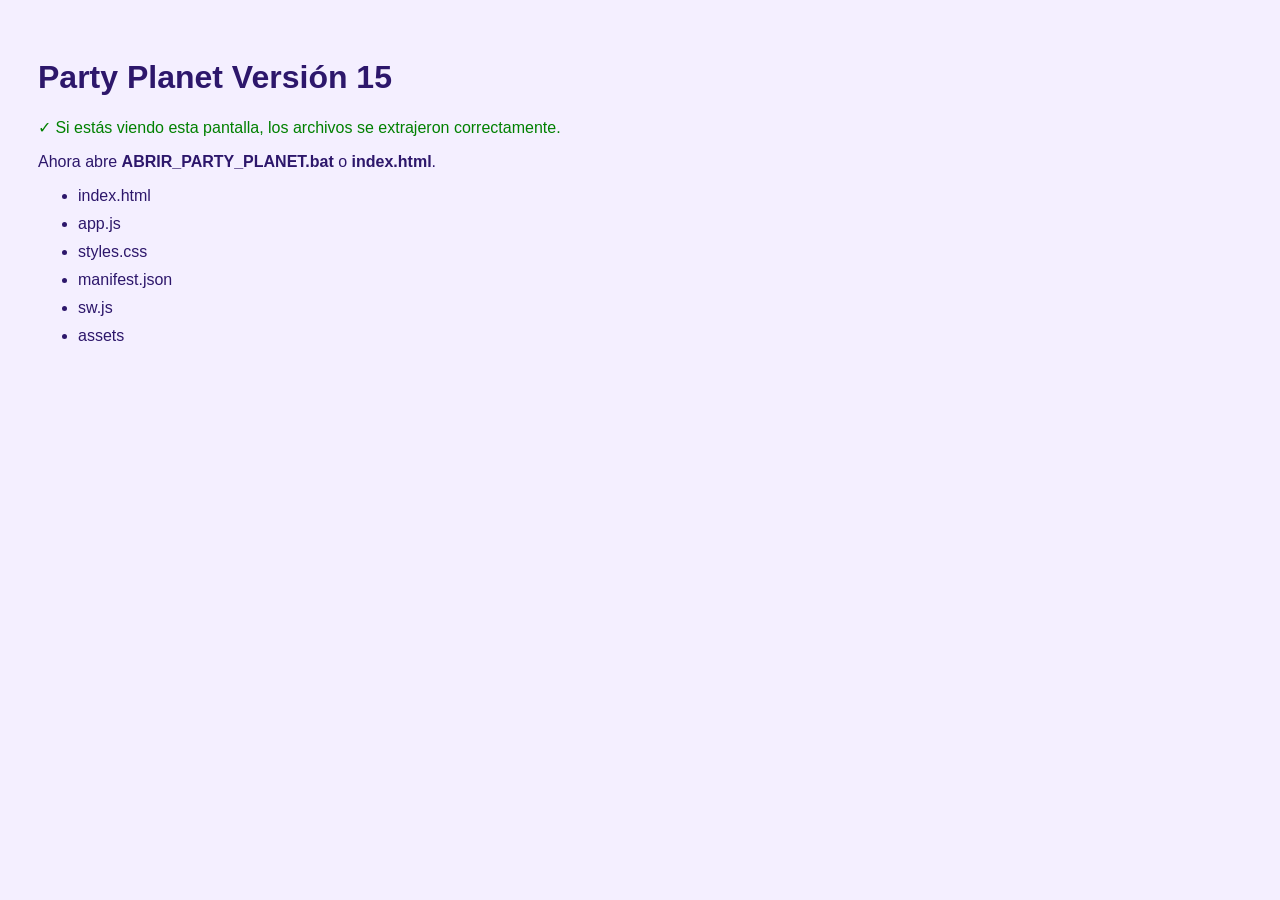
<file: COMPROBAR_ARCHIVOS.html>
<!doctype html><html lang="es"><head><meta charset="utf-8"><title>Comprobar Party Planet</title>
<style>body{font-family:Arial;padding:30px;background:#f4efff;color:#2d176b}li{margin:10px 0}.ok{color:green}</style>
</head><body><h1>Party Planet Versión 15</h1>
<p class="ok">✓ Si estás viendo esta pantalla, los archivos se extrajeron correctamente.</p>
<p>Ahora abre <b>ABRIR_PARTY_PLANET.bat</b> o <b>index.html</b>.</p>
<ul><li>index.html</li><li>app.js</li><li>styles.css</li><li>manifest.json</li><li>sw.js</li><li>assets</li></ul>
</body></html>
</file>
<file: styles.css>
:root{--navy:#090044;--navy2:#170071;--purple:#6f18df;--pink:#f014a8;--blue:#0a8fe8;--cyan:#20d5ff;--yellow:#ffd734;--white:#fff}
*{box-sizing:border-box}body{margin:0;font-family:Arial,Helvetica,sans-serif;color:white;background:#07002f;min-height:100vh}.space-bg{position:fixed;inset:0;z-index:-2;background:radial-gradient(circle at top,#2a0c8f 0,#10005d 42%,#050028 100%)}.space-bg:after{content:"";position:absolute;inset:0;background-image:radial-gradient(#fff 1px,transparent 1px),radial-gradient(#ffd734 1px,transparent 1px),radial-gradient(#ff34c7 1px,transparent 1px);background-size:44px 44px,73px 73px,117px 117px;background-position:0 0,14px 18px,30px 5px;opacity:.45}button,input,select{font:inherit}.topbar{display:grid;grid-template-columns:1fr 2fr 1fr;align-items:center;padding:12px 16px}.parents{justify-self:start;background:#fff;color:#271467;border:0;border-radius:25px;padding:12px 20px;font-weight:900}.brand{justify-self:center;display:flex;gap:8px;align-items:center;cursor:pointer}.brand-star{font-size:50px;filter:drop-shadow(0 0 8px #ffdd00)}.brand b{display:block;font-size:54px;line-height:.8;background:linear-gradient(#19c9ff,#fff,#ff4aac);-webkit-background-clip:text;color:transparent;text-shadow:0 4px #401066}.brand small{display:block;text-align:center;color:#ffd12c;font-weight:900;letter-spacing:4px}.wallet{justify-self:end;background:#281270;border:2px solid #e23bff;border-radius:20px;padding:9px 13px;display:flex;gap:12px;align-items:center}.wallet button{border:0;background:#6230ad;color:white;width:34px;height:34px;border-radius:50%}
.hero-banner{display:grid;grid-template-columns:220px 1fr 170px;gap:12px;align-items:center;padding:5px 16px 14px}.hero-characters{height:200px;border:2px solid #ffb7fb;border-radius:22px;background:linear-gradient(145deg,#7b2ae0,#f051ae);display:flex;align-items:center;justify-content:center;gap:6px;position:relative}.hero-characters span{position:absolute;bottom:8px;font-size:12px;font-weight:900}.character-bubble{font-size:62px}.hero-copy{text-align:center}.hero-copy h1{padding:16px;border-radius:17px;border:2px solid #fff;background:linear-gradient(#ff47b8,#d70083);box-shadow:0 5px 0 #730050}.hero-copy button,.vip-btn{border:0;border-radius:14px;padding:13px 24px;color:#fff;font-weight:900;font-size:18px;background:linear-gradient(#ff43b4,#cf0078);box-shadow:0 4px 0 #73004b;margin:5px}.vip-btn{align-self:start;background:#24105d;border:2px solid #ffd72c;box-shadow:none}.section-banner{text-align:center;font-weight:900;padding:5px;background:linear-gradient(90deg,#4c00b8,#d500ed,#4c00b8)}.app-layout{display:grid;grid-template-columns:145px minmax(0,1fr);gap:10px;padding:10px}.side-nav,.content{background:rgba(12,5,91,.9);border:1px solid #5940d3;border-radius:18px;overflow:hidden}.side-nav>button{width:100%;border:0;border-bottom:1px solid #5238bd;padding:14px 10px;text-align:left;color:#fff;font-weight:800;background:linear-gradient(90deg,#30158c,#4521a9)}.side-nav>button.active{background:linear-gradient(90deg,#a712cb,#4337ef);box-shadow:inset 0 0 0 2px #ff4ff3}.kangaroo{text-align:center;font-size:78px;padding:20px 0}.kangaroo small{display:block;font-size:11px}.content{padding:15px;min-height:600px}.screen{display:none}.screen.active{display:block;animation:fade .22s ease}@keyframes fade{from{opacity:0;transform:translateY(5px)}to{opacity:1;transform:none}}
.screen-title{display:flex;justify-content:space-between;align-items:center;margin-bottom:14px}.screen-title h2{margin:0;font-size:30px}.screen-title p{margin:4px 0}.panel{background:linear-gradient(145deg,#211070,#12065c);border:1px solid #5f43db;border-radius:18px;padding:16px;box-shadow:0 10px 24px #0003}.home-grid,.feature-grid,.product-grid,.reward-grid,.event-grid{display:grid;grid-template-columns:repeat(3,1fr);gap:12px}.home-card,.feature-card,.product-card,.reward-card,.event-card{border:0;border-radius:18px;padding:18px;color:white;min-height:130px;font-weight:900;text-align:left;box-shadow:inset 0 -5px #0004,0 6px 15px #0003}.home-card span,.feature-card span,.product-card span,.reward-card span,.event-card span{display:block;font-size:38px;margin-bottom:8px}.blue{background:linear-gradient(145deg,#0599e4,#1460d5)}.pink{background:linear-gradient(145deg,#f123ae,#a919be)}.purple{background:linear-gradient(145deg,#7541ef,#3a1abc)}.green{background:linear-gradient(145deg,#0fb286,#08756d)}.orange{background:linear-gradient(145deg,#ff8d21,#b44910)}.red{background:linear-gradient(145deg,#ff4d67,#bc163c)}.yellow{background:linear-gradient(145deg,#ffc72e,#d87b00);color:#3d2500}
.lang-tabs{display:flex;overflow:auto;margin-bottom:10px}.lang-tabs button{min-width:92px;border:0;border-right:1px solid #5439b4;background:#2b167b;color:#fff;padding:11px}.lang-tabs .active{background:linear-gradient(#f32bab,#7530e8)}.toolbar{display:grid;grid-template-columns:1.2fr 1fr auto;gap:9px;margin:10px 0}.toolbar>*{border:0;border-radius:12px;padding:12px;background:#2a1578;color:#fff}.stats{display:flex;justify-content:space-around;border-block:1px solid #5138bd;padding:10px}.category-grid{display:grid;grid-template-columns:repeat(4,1fr);gap:9px;margin:12px 0}.category-grid button{border:0;border-radius:14px;color:#fff;padding:14px 8px;min-height:92px;font-weight:900;box-shadow:inset 0 -4px #0004}.category-grid span{display:block;font-size:33px}.word-grid{display:grid;grid-template-columns:repeat(3,1fr);gap:10px;margin-top:12px}.word{background:linear-gradient(145deg,#3c20aa,#18106a);border:1px solid #684bdd;border-radius:15px;padding:14px;text-align:center}.word .emoji{font-size:36px}.word p{color:#7feaff;font-weight:900}.word button,.action-btn{border:0;border-radius:10px;padding:8px 11px;background:#f124a5;color:#fff;font-weight:800}.karaoke-box{text-align:center}.lyrics{min-height:150px;font-size:26px;line-height:1.7;background:#15075b;border-radius:16px;padding:20px}.story-card{line-height:1.7}.game-area{margin-top:12px;min-height:220px}.memory{display:grid;grid-template-columns:repeat(4,1fr);gap:8px}.memory button{min-height:60px;border:0;border-radius:12px;font-size:28px;background:#4027aa;color:white}.paint-area{text-align:center}.paint-star{font-size:220px;color:#ddd;cursor:pointer}.palette{display:flex;justify-content:center;gap:8px}.palette button{width:42px;height:42px;border-radius:50%;border:3px solid white}.avatar-stage{text-align:center}.avatar-face{font-size:160px}.avatar-options{display:flex;flex-wrap:wrap;justify-content:center;gap:8px}.avatar-options button{padding:10px;border:0;border-radius:12px}.song-list{display:grid;gap:9px}.song{display:flex;justify-content:space-between;align-items:center;background:#22106f;border-radius:14px;padding:13px}.progress{height:14px;background:#12064e;border-radius:10px;overflow:hidden}.progress div{height:100%;background:linear-gradient(90deg,#1dd6ff,#f52fb2)}.settings-list label{display:block;margin:15px 0}.settings-list select,.settings-list input{width:100%;padding:11px;border-radius:10px;border:0;margin-top:5px}.modal{position:fixed;inset:0;z-index:30;background:#000b;display:grid;place-items:center}.modal-card{position:relative;width:min(520px,90vw);background:#21106d;border:2px solid #ba64ff;border-radius:20px;padding:25px;text-align:center}.modal-close{position:absolute;right:10px;top:10px}.hidden{display:none!important}#toast{position:fixed;left:50%;bottom:20px;z-index:40;transform:translate(-50%,100px);opacity:0;background:white;color:#251064;padding:12px 18px;border-radius:20px;transition:.3s;font-weight:900}#toast.show{transform:translate(-50%,0);opacity:1}
@media(max-width:900px){.hero-banner{grid-template-columns:150px 1fr}.vip-btn{display:none}.app-layout{grid-template-columns:92px 1fr}.side-nav span{display:none}.side-nav>button{text-align:center;font-size:22px}.home-grid,.feature-grid,.product-grid,.reward-grid,.event-grid{grid-template-columns:repeat(2,1fr)}.category-grid{grid-template-columns:repeat(3,1fr)}}
@media(max-width:650px){.topbar{grid-template-columns:1fr 1fr}.parents{display:none}.brand{justify-self:start}.brand b{font-size:34px}.brand-star{font-size:35px}.hero-banner{grid-template-columns:1fr}.hero-characters{display:none}.app-layout{grid-template-columns:1fr}.side-nav{display:flex;overflow:auto}.side-nav>button{min-width:68px;border-bottom:0}.kangaroo{display:none}.home-grid,.feature-grid,.product-grid,.reward-grid,.event-grid,.category-grid,.word-grid{grid-template-columns:repeat(2,1fr)}.toolbar{grid-template-columns:1fr}.stats{font-size:12px}.hero-copy h1{font-size:18px}}

/* V17: pantalla de Inicio rediseñada, sin Categorías ni Favoritas */
.home-welcome{
  display:grid;
  grid-template-columns:1.45fr .55fr;
  gap:18px;
  align-items:center;
  min-height:280px;
  padding:28px;
  border-radius:26px;
  background:
    radial-gradient(circle at 85% 20%,#ffffff45 0 3%,transparent 4%),
    radial-gradient(circle at 92% 54%,#ffd734 0 1.5%,transparent 2.5%),
    linear-gradient(135deg,#6d21dd,#e515aa 58%,#0aa6e9);
  box-shadow:0 18px 35px #0004,inset 0 0 0 2px #ffffff55;
  overflow:hidden;
}
.welcome-label{font-size:12px;font-weight:1000;letter-spacing:1.4px;color:#fff8a8}
.welcome-copy h2{font-size:clamp(30px,5vw,50px);line-height:1.02;margin:9px 0}
.welcome-copy p{max-width:650px;font-size:17px;line-height:1.5}
.welcome-actions{display:flex;flex-wrap:wrap;gap:10px;margin-top:18px}
.welcome-actions button{
  border:0;border-radius:15px;padding:13px 18px;color:white;font-weight:900;
  background:#17065d;box-shadow:0 5px 0 #09002e
}
.welcome-actions button:last-child{background:#ffcf27;color:#42134e;box-shadow:0 5px 0 #b76f00}
.welcome-character{
  min-height:205px;border-radius:50%;
  display:flex;flex-direction:column;align-items:center;justify-content:center;
  background:radial-gradient(circle,#fff 0 18%,#bceaff 39%,#8054f0 70%,transparent 71%);
}
.welcome-sparkly{font-size:100px;filter:drop-shadow(0 8px 10px #0004);animation:homeFloat 2s ease-in-out infinite}
.welcome-character b{background:#14045d;padding:8px 12px;border-radius:13px;margin-top:-6px}
@keyframes homeFloat{50%{transform:translateY(-9px) rotate(4deg)}}
.home-section-heading{display:flex;justify-content:space-between;align-items:end;margin:25px 2px 12px}
.home-section-heading h3{font-size:25px;margin:0}.home-section-heading p{margin:4px 0;color:#c9c2ff}
.home-section-heading span{background:#261078;border:1px solid #644ce2;border-radius:13px;padding:10px 13px;font-weight:900}
.home-main-grid{display:grid;grid-template-columns:repeat(3,1fr);gap:12px}
.home-action-card{
  position:relative;display:grid;grid-template-columns:auto 1fr auto;gap:12px;align-items:center;
  min-height:120px;border:0;border-radius:20px;padding:17px;color:white;text-align:left;
  box-shadow:inset 0 -5px #0003,0 9px 18px #0003;transition:.18s
}
.home-action-card:hover{transform:translateY(-3px)}.home-action-card:active{transform:translateY(2px)}
.home-action-icon{font-size:43px}.home-action-card b{display:block;font-size:20px}.home-action-card small{display:block;margin-top:5px;line-height:1.25}.home-action-card i{font-size:30px;font-style:normal}
.karaoke-card{background:linear-gradient(135deg,#f12aaf,#9e1bc3)}
.language-card{background:linear-gradient(135deg,#05a3df,#1555cd)}
.games-card{background:linear-gradient(135deg,#6846ee,#3820b5)}
.stories-card{background:linear-gradient(135deg,#09aa7f,#08716e)}
.color-card{background:linear-gradient(135deg,#ff9d28,#d85713)}
.avatar-card{background:linear-gradient(135deg,#ff4d71,#b81554)}
.home-bottom-grid{display:grid;grid-template-columns:1.45fr .55fr;gap:12px;margin-top:16px}
.continue-card,.daily-challenge{
  border-radius:21px;padding:18px;border:1px solid #6046dc;background:linear-gradient(145deg,#231175,#13085b)
}
.continue-card{display:grid;grid-template-columns:auto 1fr auto;gap:14px;align-items:center}
.continue-icon{width:74px;height:74px;display:grid;place-items:center;border-radius:20px;background:#fff;font-size:42px}
.continue-info span,.daily-challenge>span{font-size:11px;font-weight:1000;letter-spacing:1.2px;color:#7eeaff}
.continue-info h3,.daily-challenge h3{margin:5px 0;font-size:24px}.continue-info p,.daily-challenge p{margin:5px 0;color:#d4ceff}
.continue-card button,.daily-challenge button{
  border:0;border-radius:13px;padding:11px 14px;background:#ef26a6;color:white;font-weight:900
}
.daily-challenge{background:linear-gradient(145deg,#4e1cb2,#9411a5);display:flex;flex-direction:column;justify-content:center}
.daily-challenge button{align-self:flex-start;background:#ffd633;color:#43134c}
.home-shortcuts{display:grid;grid-template-columns:repeat(4,1fr);gap:10px;margin-top:14px}
.home-shortcuts button{border:1px solid #5b43d4;border-radius:14px;padding:13px;background:#211070;color:white;font-weight:900}
@media(max-width:950px){
  .home-main-grid{grid-template-columns:repeat(2,1fr)}
  .home-welcome,.home-bottom-grid{grid-template-columns:1fr}
  .welcome-character{display:none}
}
@media(max-width:620px){
  .home-main-grid{grid-template-columns:1fr}
  .home-shortcuts{grid-template-columns:repeat(2,1fr)}
  .continue-card{grid-template-columns:auto 1fr}.continue-card button{grid-column:1/-1}
  .home-welcome{padding:20px}.welcome-copy h2{font-size:31px}
}

/* V18 - Inicio visual aprobado con botones interactivos */
.visual-home-wrap{
  position:relative;
  width:100%;
  max-width:1536px;
  margin:0 auto;
  aspect-ratio:3/2;
  border-radius:24px;
  overflow:hidden;
  box-shadow:0 18px 45px #0007;
  background:#17005f;
}
.visual-home-image{
  width:100%;
  height:100%;
  object-fit:contain;
  display:block;
  background:#17005f;
  image-rendering:auto;
}
.hotspot{
  position:absolute;
  z-index:5;
  border:0;
  background:transparent;
  border-radius:18px;
  cursor:pointer;
  transition:.18s;
}
.hotspot:hover{
  background:#ffffff16;
  box-shadow:inset 0 0 0 3px #ffffffaa,0 0 20px #ff39d2aa;
  transform:scale(1.01);
}
.hotspot:active{transform:scale(.98)}
.hs-parents{left:1.2%;top:1.2%;width:16.5%;height:6.5%}
.hs-vip{right:2.2%;top:8.5%;width:12%;height:14%}
.hs-karaoke{left:1.2%;top:49.5%;width:16.5%;height:27.5%}
.hs-languages{left:18.2%;top:49.5%;width:16.5%;height:27.5%}
.hs-games{left:35.1%;top:49.5%;width:16.5%;height:27.5%}
.hs-stories{left:52.1%;top:49.5%;width:16.5%;height:27.5%}
.hs-color{left:69.1%;top:49.5%;width:14.5%;height:27.5%}
.hs-avatar{right:1.3%;top:49.5%;width:14.2%;height:27.5%}
.hs-continue{left:2%;top:79%;width:26.5%;height:16.5%}
.hs-challenge{left:30%;top:79%;width:26.5%;height:16.5%}
.hs-progress{left:58%;top:79%;width:22%;height:16.5%}
.hs-music{left:80.5%;top:79%;width:8.5%;height:8%}
.hs-events{right:1.2%;top:79%;width:9%;height:8%}
.hs-rewards{left:80.5%;top:88%;width:8.5%;height:8%}
.hs-settings{right:1.2%;top:88%;width:9%;height:8%}
.mobile-home-fallback{display:none}
@media(max-width:760px){
  .visual-home-wrap{display:none}
  .mobile-home-fallback{display:block}
}

/* V19 - integración de personajes oficiales */
.brand-image{
  width:320px;
  max-width:100%;
  border-radius:18px;
  overflow:hidden;
  box-shadow:0 8px 20px #0004;
}
.brand-image img{
  display:block;
  width:100%;
  height:88px;
  object-fit:cover;
  object-position:center;
}
.character-showcase{
  display:grid;
  grid-template-columns:repeat(4,1fr);
  gap:12px;
  margin-top:18px;
}
.character-card{
  border:0;
  border-radius:20px;
  padding:0;
  overflow:hidden;
  color:white;
  text-align:left;
  background:linear-gradient(145deg,#2a147b,#13065b);
  box-shadow:0 10px 24px #0004;
  transition:.18s;
}
.character-card:hover{transform:translateY(-4px)}
.character-card img{
  width:100%;
  aspect-ratio:1/1;
  object-fit:cover;
  display:block;
  background:white;
}
.character-card div{padding:13px}
.character-card b{display:block;font-size:17px}
.character-card small{display:block;margin-top:4px;color:#d8d2ff}
.screen-character-banner{
  display:grid;
  grid-template-columns:180px 1fr;
  gap:18px;
  align-items:center;
  margin-bottom:16px;
  padding:14px;
  border-radius:20px;
  background:linear-gradient(135deg,#5f1bd3,#e319a6,#0a91e6);
  box-shadow:0 10px 26px #0004;
}
.screen-character-banner img{
  width:180px;
  height:180px;
  object-fit:cover;
  border-radius:18px;
  background:white;
}
.screen-character-banner h3{font-size:28px;margin:0 0 5px}
.screen-character-banner p{margin:0;font-size:16px}
@media(max-width:900px){
  .character-showcase{grid-template-columns:repeat(2,1fr)}
  .brand-image{width:240px}
}
@media(max-width:650px){
  .character-showcase{grid-template-columns:repeat(2,1fr)}
  .screen-character-banner{grid-template-columns:1fr;text-align:center}
  .screen-character-banner img{margin:auto;width:150px;height:150px}
  .brand-image{width:180px}
  .brand-image img{height:60px}
}

/* V20 - Inicio infantil inspirado en el código proporcionado, totalmente offline */
.v20-header{
  display:grid;
  grid-template-columns:auto 1fr auto;
  gap:18px;
  align-items:center;
  padding:16px;
  border-radius:26px;
  background:linear-gradient(90deg,#ed2da6,#7b28d8,#3444da);
  border:4px solid #ff72c955;
  box-shadow:0 16px 32px #0005;
  margin-bottom:15px;
}
.v20-mini-brand{
  display:flex;
  align-items:center;
  gap:10px;
  padding:8px 12px;
  border-radius:18px;
  background:#0003;
  font-weight:1000;
}
.v20-mini-brand img{
  width:50px;height:50px;object-fit:cover;border-radius:14px
}
.v20-title{text-align:center}
.v20-title h2{
  margin:0;
  font-size:clamp(22px,4vw,36px);
  color:#ffe63a;
  text-shadow:0 3px 5px #0007;
}
.v20-header-actions{display:flex;gap:8px;flex-wrap:wrap;justify-content:flex-end}
.v20-header-actions button{
  border:0;border-radius:16px;padding:12px 15px;font-weight:1000;
  box-shadow:0 5px 0 #0005;color:white
}
.v20-sing{background:#ffd42c!important;color:#3f1a64!important}
.v20-learn{background:#22d4e6!important;color:#28125f!important}
.v20-vip{background:linear-gradient(90deg,#ffb51b,#f06b12)!important}
.v20-main{display:grid;grid-template-columns:220px 1fr;gap:15px}
.v20-capsule{
  display:flex;
  flex-direction:column;
  gap:8px;
  padding:14px;
  border-radius:26px;
  background:#26106fbb;
  border:2px solid #844ee444;
  box-shadow:0 12px 28px #0004;
}
.v20-capsule button{
  display:flex;
  gap:10px;
  align-items:center;
  min-height:54px;
  border:0;
  border-radius:17px;
  padding:12px;
  color:white;
  background:transparent;
  font-weight:900;
  text-align:left;
}
.v20-capsule button:hover{background:#ffffff15}
.v20-capsule button.active{background:#e51d9f;box-shadow:0 6px 14px #0004}
.v20-content{display:flex;flex-direction:column;gap:14px}
.v20-banner{
  position:relative;
  width:100%;
  aspect-ratio:16/9;
  overflow:hidden;
  border-radius:26px;
  border:4px solid #5353db55;
  box-shadow:0 18px 40px #0007;
  background:#16045c;
}
.v20-banner>img{width:100%;height:100%;display:block;object-fit:cover}
.v20-overlay{
  position:absolute;border:0;background:transparent;border-radius:18px;cursor:pointer;transition:.18s
}
.v20-overlay:hover{background:#ffffff18;box-shadow:inset 0 0 0 3px #fff,0 0 25px #ff37d7}
.v20-parents{left:1%;top:1%;width:16%;height:9%}
.v20-wallet{right:1%;top:1%;width:24%;height:9%}
.v20-banner-karaoke{left:1%;top:49%;width:17%;height:28%}
.v20-banner-languages{left:18%;top:49%;width:17%;height:28%}
.v20-banner-games{left:35%;top:49%;width:17%;height:28%}
.v20-banner-stories{left:52%;top:49%;width:17%;height:28%}
.v20-banner-color{left:69%;top:49%;width:15%;height:28%}
.v20-banner-avatar{right:1%;top:49%;width:15%;height:28%}
.v20-carousel{display:grid;grid-template-columns:repeat(5,1fr);gap:12px}
.v20-carousel button{
  border:2px solid #6756dc55;
  border-radius:20px;
  padding:8px;
  color:white;
  background:linear-gradient(#342291,#1a0b68);
  box-shadow:0 8px 18px #0004;
  transition:.18s;
}
.v20-carousel button:hover{transform:translateY(-4px)}
.v20-carousel img{
  width:100%;
  aspect-ratio:1/1;
  object-fit:cover;
  border-radius:14px;
  display:block;
}
.v20-carousel span{display:block;padding:9px 4px;font-weight:900}
@media(max-width:1050px){
  .v20-header{grid-template-columns:1fr}
  .v20-mini-brand{justify-self:start}
  .v20-header-actions{justify-content:center}
  .v20-main{grid-template-columns:100px 1fr}
  .v20-capsule span{display:none}
  .v20-capsule button{justify-content:center;font-size:22px}
  .v20-carousel{grid-template-columns:repeat(3,1fr)}
}
@media(max-width:700px){
  .v20-main{grid-template-columns:1fr}
  .v20-capsule{flex-direction:row;overflow:auto}
  .v20-capsule button{min-width:72px}
  .v20-carousel{grid-template-columns:repeat(2,1fr)}
  .v20-banner{aspect-ratio:9/16}
  .v20-banner>img{object-fit:cover}
  .v20-overlay{display:none}
}

/* V21 - Panel de administración de canciones */
.top-left-actions{display:flex;align-items:center;gap:8px}.admin-secret{border:0;border-radius:50%;width:40px;height:40px;background:#2b156f;color:white;opacity:.45}.admin-secret:hover{opacity:1}
.admin-layout{display:grid;grid-template-columns:1fr 1fr;gap:16px}.admin-form,.admin-library{background:linear-gradient(145deg,#251177,#13075d);border:1px solid #6046d8;border-radius:20px;padding:18px}
.admin-form label{display:block;margin:12px 0;font-weight:900}.admin-form input,.admin-form select,.admin-form textarea{width:100%;margin-top:6px;padding:12px;border:0;border-radius:12px;background:#fff;color:#26105e}.admin-form textarea{min-height:130px;resize:vertical}.admin-form button{border:0;border-radius:13px;padding:12px 16px;background:#ef23a6;color:white;font-weight:900;margin-right:8px}
.admin-song{display:grid;grid-template-columns:70px 1fr auto;gap:12px;align-items:center;background:#1c0b67;border:1px solid #5037c8;border-radius:16px;padding:10px;margin-bottom:10px}.admin-song img{width:70px;height:70px;object-fit:cover;border-radius:12px;background:white}.admin-song button{border:0;border-radius:10px;padding:8px;background:#f224a6;color:white}.admin-song .danger{background:#b51d3d}
.song-cover{width:64px;height:64px;border-radius:12px;object-fit:cover;background:white}.song{display:grid!important;grid-template-columns:auto 1fr auto;gap:12px}.karaoke-player{display:grid;grid-template-columns:180px 1fr;gap:18px;align-items:start}.karaoke-player img{width:180px;height:180px;object-fit:cover;border-radius:18px;background:white}.admin-note{background:#ffdc3b;color:#3f2450;padding:12px;border-radius:14px;font-weight:900}
@media(max-width:850px){.admin-layout{grid-template-columns:1fr}.karaoke-player{grid-template-columns:1fr}.karaoke-player img{margin:auto}}

/* V22 Cloud Edition */
.cloud-status{
  display:flex;align-items:center;justify-content:space-between;gap:12px;
  padding:14px 16px;border-radius:18px;background:linear-gradient(135deg,#1d0c69,#3c168e);
  border:1px solid #7154df;margin-bottom:14px
}
.cloud-dot{width:13px;height:13px;border-radius:50%;display:inline-block;margin-right:8px;background:#ffbe2c;box-shadow:0 0 15px #ffbe2c}
.cloud-dot.online{background:#31e27b;box-shadow:0 0 15px #31e27b}
.v22-grid{display:grid;grid-template-columns:repeat(3,1fr);gap:14px}
.v22-card{border:1px solid #6547d5;border-radius:20px;padding:17px;background:linear-gradient(145deg,#291178,#17065d);box-shadow:0 10px 25px #0004}
.v22-card h3{margin-top:0}
.metric{font-size:34px;font-weight:1000;color:#ffe43d}
.filter-row{display:flex;gap:10px;flex-wrap:wrap;margin-bottom:15px}
.filter-row input,.filter-row select{padding:12px;border:0;border-radius:13px;min-width:180px}
.library-grid{display:grid;grid-template-columns:repeat(4,1fr);gap:14px}
.library-card{border:1px solid #6547d5;border-radius:19px;overflow:hidden;background:#1b0a63;box-shadow:0 8px 20px #0004}
.library-card img{width:100%;aspect-ratio:1/1;object-fit:cover;background:white}
.library-card .body{padding:12px}
.library-card button{width:100%;border:0;padding:11px;border-radius:11px;background:#ed23a5;color:white;font-weight:900}
.badge{display:inline-block;padding:4px 8px;border-radius:999px;font-size:11px;font-weight:900;margin:3px 3px 0 0;background:#5d3dcc}
.badge.vip{background:#f0a71b;color:#321200}
.cloud-form label{display:block;margin:10px 0;font-weight:900}
.cloud-form input,.cloud-form textarea{width:100%;margin-top:5px;padding:11px;border:0;border-radius:11px}
.setup-code{white-space:pre-wrap;background:#090325;padding:14px;border-radius:14px;overflow:auto;font-size:12px}
@media(max-width:1000px){.v22-grid{grid-template-columns:1fr 1fr}.library-grid{grid-template-columns:repeat(3,1fr)}}
@media(max-width:700px){.v22-grid{grid-template-columns:1fr}.library-grid{grid-template-columns:repeat(2,1fr)}}

/* V23 ANIMADA */
body{position:relative;isolation:isolate}
body::before{content:"";position:fixed;inset:0;z-index:-4;pointer-events:none;background:radial-gradient(circle at 12% 15%,#ff38c955 0 4%,transparent 15%),radial-gradient(circle at 82% 18%,#23dfff44 0 5%,transparent 18%),linear-gradient(130deg,#0d0230,#24106c 45%,#090124);background-size:130% 130%;animation:cosmicShift 14s ease-in-out infinite alternate}
.space-motion{position:fixed;inset:0;overflow:hidden;pointer-events:none;z-index:-2}
.star{position:absolute;color:#fff7a8;text-shadow:0 0 9px #fff,0 0 20px #fd4fff;animation:twinkle 2.4s ease-in-out infinite}
.s1{left:7%;top:12%;font-size:20px}.s2{left:22%;top:72%;font-size:15px;animation-delay:.5s}.s3{left:48%;top:10%;font-size:25px;animation-delay:1s}.s4{left:68%;top:67%;font-size:18px;animation-delay:1.4s}.s5{left:88%;top:18%;font-size:22px;animation-delay:.8s}.s6{left:92%;top:82%;font-size:14px;animation-delay:1.8s}
.planet{position:absolute;border-radius:50%;opacity:.5;box-shadow:inset -12px -14px 22px #0006,0 0 30px currentColor}
.p1{width:90px;height:90px;left:-25px;top:38%;color:#e737c8;background:radial-gradient(circle at 30% 25%,#fff0fb,#ee44d4 22%,#6f20bc 70%);animation:planetFloat 9s ease-in-out infinite}
.p2{width:60px;height:60px;right:2%;top:62%;color:#37d4ff;background:radial-gradient(circle at 30% 25%,#e9ffff,#28c7f4 22%,#2840c2 72%);animation:planetFloat 7s ease-in-out infinite reverse}
.comet{position:absolute;width:120px;height:3px;border-radius:50%;background:linear-gradient(90deg,transparent,#fff,#44dfff);filter:drop-shadow(0 0 8px #fff)}
.c1{top:20%;left:-150px;animation:cometFly 11s linear infinite}.c2{top:77%;left:-180px;animation:cometFly 15s linear infinite 4s}
.motion-toggle{border:0;border-radius:50%;width:40px;height:40px;background:linear-gradient(145deg,#ffdf3d,#ff6acb);font-size:18px;box-shadow:0 0 18px #ff67d4aa;cursor:pointer}
.v20-header{animation:headerGlow 5s ease-in-out infinite}.v20-title h2{animation:titleFloat 2.8s ease-in-out infinite}.v20-banner{animation:bannerFloat 5.5s ease-in-out infinite}.v20-banner>img{animation:bannerZoom 12s ease-in-out infinite alternate}
.v20-header-actions button,.action-btn,.v20-capsule button{transition:transform .18s ease,filter .18s ease}
.v20-header-actions button:hover,.action-btn:hover,.v20-capsule button:hover{transform:translateY(-4px) scale(1.04);filter:brightness(1.15)}
.v20-header-actions button:active,.action-btn:active,.v20-capsule button:active{animation:squash .28s ease}
.v20-carousel button,.character-card,.library-card{position:relative;overflow:hidden;animation:cardFloat 4s ease-in-out infinite}
.v20-carousel button:nth-child(2n),.character-card:nth-child(2n),.library-card:nth-child(2n){animation-delay:.6s}
.v20-carousel img,.character-card img,.screen-character-banner img,.library-card img{transform-origin:50% 85%;animation:characterBreathe 3.2s ease-in-out infinite}
.v20-carousel button:hover img,.character-card:hover img,.library-card:hover img,.screen-character-banner img:hover{animation:characterHello .7s ease}
.confetti-piece{position:fixed;top:-30px;z-index:9999;pointer-events:none;width:11px;height:18px;border-radius:4px;animation:confettiFall 1.9s linear forwards}
.spark-burst{position:fixed;z-index:9999;pointer-events:none;width:9px;height:9px;border-radius:50%;background:#fff;box-shadow:0 0 12px #fff,0 0 24px #ff40c9;animation:sparkBurst .85s ease-out forwards}
body.motion-reduced *{animation-duration:.001ms!important;animation-iteration-count:1!important}body.motion-reduced .space-motion{display:none}
@keyframes cosmicShift{from{background-position:0 0}to{background-position:100% 70%}}@keyframes twinkle{0%,100%{opacity:.25;transform:scale(.7)}50%{opacity:1;transform:scale(1.35) rotate(25deg)}}@keyframes planetFloat{0%,100%{transform:translateY(-12px) rotate(-4deg)}50%{transform:translateY(18px) rotate(8deg)}}@keyframes cometFly{0%{transform:translate(-15vw,-5vh) rotate(-18deg);opacity:0}10%{opacity:1}100%{transform:translate(125vw,35vh) rotate(-18deg);opacity:0}}@keyframes headerGlow{0%,100%{box-shadow:0 16px 32px #0005}50%{box-shadow:0 16px 32px #0005,0 0 35px #ff45ce77}}@keyframes titleFloat{0%,100%{transform:translateY(0)}50%{transform:translateY(-7px)}}@keyframes bannerFloat{0%,100%{transform:translateY(0)}50%{transform:translateY(-7px)}}@keyframes bannerZoom{from{transform:scale(1.01)}to{transform:scale(1.07)}}@keyframes cardFloat{0%,100%{transform:translateY(0)}50%{transform:translateY(-7px)}}@keyframes characterBreathe{0%,100%{transform:scale(1) rotate(-.4deg)}50%{transform:scale(1.025) rotate(.4deg)}}@keyframes characterHello{0%{transform:scale(1)}25%{transform:scale(1.08) rotate(-5deg)}55%{transform:scale(.98) rotate(5deg)}100%{transform:scale(1)}}@keyframes squash{0%{transform:scale(1)}45%{transform:scale(1.12,.84)}100%{transform:scale(1)}}@keyframes confettiFall{0%{transform:translateY(-30px) rotate(0);opacity:1}100%{transform:translateY(110vh) rotate(720deg);opacity:.1}}@keyframes sparkBurst{0%{transform:translate(0,0) scale(1);opacity:1}100%{transform:translate(var(--dx),var(--dy)) scale(.1);opacity:0}}
@media(prefers-reduced-motion:reduce){*{animation-duration:.001ms!important;animation-iteration-count:1!important}.space-motion{display:none}}

/* V24 cache corregida y movimiento reforzado */
.space-motion{z-index:1!important}.app-shell,header,main,nav,.screen,.v20-header,.v20-main{position:relative;z-index:2}
body::before{animation:cosmicShiftV24 8s ease-in-out infinite alternate!important}
.star{font-size:28px!important;animation:twinkleV24 1.5s ease-in-out infinite!important}
.p1{width:130px!important;height:130px!important;opacity:.8!important;animation:planetFloatV24 5s ease-in-out infinite!important}.p2{width:95px!important;height:95px!important;opacity:.8!important;animation:planetFloatV24 4.2s ease-in-out infinite reverse!important}
.c1{animation:cometFlyV24 7s linear infinite!important}.c2{animation:cometFlyV24 9s linear infinite 2s!important}
.v20-banner{animation:bannerFloatV24 3.5s ease-in-out infinite!important}.v20-banner>img{animation:bannerZoomV24 7s ease-in-out infinite alternate!important}
.v20-carousel button,.character-card,.library-card{animation:cardFloatV24 2.8s ease-in-out infinite!important}
.v20-carousel img,.character-card img,.screen-character-banner img,.library-card img{animation:characterBreatheV24 2.2s ease-in-out infinite!important}
.motion-toggle{animation:pulseMotionButton 1.8s ease-in-out infinite}
@keyframes cosmicShiftV24{0%{background-position:0 0}100%{background-position:100% 70%}}
@keyframes twinkleV24{0%,100%{opacity:.2;transform:scale(.7)}50%{opacity:1;transform:scale(1.6) rotate(35deg)}}
@keyframes planetFloatV24{0%,100%{transform:translateY(-22px) rotate(-8deg)}50%{transform:translateY(28px) rotate(12deg)}}
@keyframes cometFlyV24{0%{transform:translate(-20vw,-10vh) rotate(-18deg);opacity:0}10%{opacity:1}100%{transform:translate(135vw,45vh) rotate(-18deg);opacity:0}}
@keyframes bannerFloatV24{0%,100%{transform:translateY(0)}50%{transform:translateY(-12px)}}
@keyframes bannerZoomV24{from{transform:scale(1.01)}to{transform:scale(1.10)}}
@keyframes cardFloatV24{0%,100%{transform:translateY(0)}50%{transform:translateY(-12px)}}
@keyframes characterBreatheV24{0%,100%{transform:scale(1) rotate(-1deg)}50%{transform:scale(1.06) rotate(1deg)}}
@keyframes pulseMotionButton{0%,100%{transform:scale(1)}50%{transform:scale(1.15)}}

/* ======================================================
   PARTY PLANET V25 — SIN COLUMNA IZQUIERDA Y SIN DUPLICADO
   ====================================================== */
.topbar{grid-template-columns:1fr 2.2fr 1fr}
.brand-image{width:360px;max-width:100%;border-radius:20px;overflow:hidden;box-shadow:0 8px 22px #0005}
.brand-image img{display:block;width:100%;height:95px;object-fit:contain;background:transparent;padding:4px}

.quick-nav{
  display:flex; flex-wrap:wrap; gap:10px;
  margin:10px 16px 0; padding:12px;
  background:rgba(16,7,94,.92);
  border:1px solid #5d45d7; border-radius:20px;
  box-shadow:0 10px 24px #0004;
}
.quick-nav > button{
  border:0; border-radius:16px; padding:12px 16px;
  background:linear-gradient(90deg,#31158f,#4d28bb);
  color:#fff; font-weight:900; cursor:pointer;
}
.quick-nav > button.active{
  background:linear-gradient(90deg,#ff33b5,#6e41ff);
  box-shadow:inset 0 0 0 2px #ffd2ff, 0 6px 15px #0004;
}
.quick-nav .kangaroo{display:none}

.app-layout-wide{grid-template-columns:1fr!important; padding:10px 16px 16px!important}
.content-wide{min-height:600px}

.v25-home-top{
  display:grid; grid-template-columns:420px 1fr; gap:16px; align-items:center; margin-bottom:16px;
}
.home-logo-panel{
  border-radius:24px; padding:16px; min-height:190px;
  background:linear-gradient(145deg,#2d137f,#140659);
  border:1px solid #6549da; box-shadow:0 12px 28px #0004;
  display:flex; align-items:center; justify-content:center;
}
.home-logo-panel img{max-width:100%; width:100%; max-height:160px; object-fit:contain}
.home-welcome-card{
  border-radius:24px; padding:20px;
  background:linear-gradient(135deg,#fe36b8,#8138f0,#21c7f4);
  box-shadow:0 12px 28px #0004;
}
.home-welcome-card h2{margin:0 0 8px; font-size:34px}
.home-welcome-card p{margin:0 0 16px; font-size:18px; line-height:1.5}
.home-cta-row{display:flex; flex-wrap:wrap; gap:10px}

.v25-banner{
  position:relative; width:100%; aspect-ratio:16/9; overflow:hidden;
  border-radius:26px; border:4px solid #5353db55;
  box-shadow:0 18px 40px #0007; background:#16045c; margin-bottom:16px;
  animation:bannerFloatV24 3.5s ease-in-out infinite!important;
}
.v25-banner > img{width:100%;height:100%;display:block;object-fit:cover;animation:bannerZoomV24 7s ease-in-out infinite alternate!important}
.v25-overlay{position:absolute;border:0;background:transparent;border-radius:18px;cursor:pointer;transition:.18s}
.v25-overlay:hover{background:#ffffff18;box-shadow:inset 0 0 0 3px #fff,0 0 25px #ff37d7}
.v25-parents{left:1%;top:1%;width:16%;height:9%}
.v25-wallet{right:1%;top:1%;width:24%;height:9%}
.v25-karaoke{left:1%;top:49%;width:17%;height:28%}
.v25-languages{left:18%;top:49%;width:17%;height:28%}
.v25-games{left:35%;top:49%;width:17%;height:28%}
.v25-stories{left:52%;top:49%;width:17%;height:28%}
.v25-color{left:69%;top:49%;width:15%;height:28%}
.v25-avatar{right:1%;top:49%;width:15%;height:28%}

.v25-activity-grid{display:grid;grid-template-columns:repeat(3,1fr);gap:14px;margin-bottom:16px}
.v25-action-card{border:0;border-radius:22px;padding:18px;color:white;text-align:left;min-height:130px;box-shadow:inset 0 -5px #0004,0 8px 18px #0004;cursor:pointer}
.v25-action-card span{display:block;font-size:38px;margin-bottom:8px}
.v25-action-card b{display:block;font-size:24px;margin-bottom:4px}
.v25-action-card small{display:block;font-size:15px;opacity:.95}

@media(max-width:1000px){
  .v25-home-top{grid-template-columns:1fr}
  .v25-activity-grid{grid-template-columns:repeat(2,1fr)}
}
@media(max-width:700px){
  .quick-nav{overflow:auto;flex-wrap:nowrap}
  .quick-nav > button{white-space:nowrap}
  .v25-activity-grid{grid-template-columns:1fr}
  .brand-image{width:240px}
  .brand-image img{height:72px}
  .v25-banner{aspect-ratio:9/16}
  .v25-overlay{display:none}
}

/* ======================================================
   PARTY PLANET V26 — JUEGOS EDUCATIVOS
   ====================================================== */
.v26-learning-heading{margin:22px 2px 12px}
.v26-learning-heading h3{margin:0;font-size:28px}.v26-learning-heading p{margin:5px 0}
.v26-learning-grid{display:grid;grid-template-columns:repeat(5,1fr);gap:13px;margin-bottom:18px}
.v26-game-card{border:0;border-radius:22px;padding:17px;color:white;text-align:left;min-height:155px;box-shadow:inset 0 -5px #0004,0 9px 20px #0004;animation:cardFloatV24 2.8s ease-in-out infinite}
.v26-game-card span{display:block;font-size:46px}.v26-game-card b{display:block;font-size:20px;margin:7px 0}.v26-game-card small{display:block}
.animal-card{background:linear-gradient(145deg,#12b985,#087d82)}.puzzle-card{background:linear-gradient(145deg,#ff8b25,#d34a31)}.syllable-card{background:linear-gradient(145deg,#a448ed,#5422c3)}.piano-card{background:linear-gradient(145deg,#f13ba7,#9e20bd)}.music-card{background:linear-gradient(145deg,#20b9e6,#3156da)}

.animal-grid{display:grid;grid-template-columns:repeat(4,1fr);gap:13px}
.animal-grid button{border:0;border-radius:22px;padding:18px;color:white;background:linear-gradient(145deg,#32209b,#18216f);box-shadow:inset 0 -5px #0004,0 8px 18px #0004}
.animal-grid span{display:block;font-size:65px}.animal-grid b{display:block;font-size:22px}.animal-grid small{display:block;margin-top:7px;color:#8cf4ff}
.animal-quiz{margin-top:16px;text-align:center}.animal-choices{display:flex;justify-content:center;gap:15px;margin-top:15px}
.animal-choices button{border:0;border-radius:20px;padding:16px;background:#fff;color:#2b146f;font-size:60px}.animal-choices small{display:block;font-size:14px;font-weight:900}

.puzzle-toolbar{display:flex;gap:9px;flex-wrap:wrap;align-items:center;margin-bottom:15px}.puzzle-toolbar button{border:0;border-radius:13px;padding:10px;background:#f329a7;color:white;font-weight:900}
.puzzle-board{width:min(650px,90vw);aspect-ratio:1/1;margin:auto;display:grid;grid-template-columns:repeat(3,1fr);gap:5px;background:#1c0a65;padding:7px;border-radius:22px}
.puzzle-board button{border:2px solid #fff5;border-radius:10px;background-size:300% 300%;cursor:pointer}.puzzle-board button.selected{outline:6px solid #ffdf31;transform:scale(.94)}
.game-hint{text-align:center;color:#a9f4ff;font-weight:900}

.syllable-lessons{display:grid;grid-template-columns:repeat(4,1fr);gap:10px;margin-bottom:14px}.syllable-lessons button{border:0;border-radius:18px;padding:16px;background:linear-gradient(145deg,#2bbddd,#5634db);color:white;font-weight:1000;font-size:18px}
.syllable-game{text-align:center}.syllable-emoji{font-size:100px}.built-word{font-size:34px;letter-spacing:5px;color:#ffe63c;margin:15px}
.syllable-options{display:flex;flex-wrap:wrap;justify-content:center;gap:12px;margin:16px}.syllable-options button{border:0;border-radius:18px;padding:17px 25px;background:#f02cab;color:white;font-weight:1000;font-size:28px;box-shadow:0 5px 0 #8d0a68}

.piano-controls{display:flex;justify-content:center;gap:10px;flex-wrap:wrap;margin-bottom:18px}.kids-piano{display:flex;width:100%;min-height:340px;overflow:auto;background:#17065f;padding:13px;border-radius:22px}
.kids-piano button{flex:1;min-width:80px;border:2px solid #28115f;border-radius:0 0 14px 14px;background:linear-gradient(#fff,#dcecff);color:#241160;box-shadow:inset 0 -12px 20px #6b88ad55;transition:.12s}
.kids-piano button:nth-child(2n){background:linear-gradient(#ffe8fa,#f7a8db)}.kids-piano button b{display:block;font-size:22px;margin-top:220px}.kids-piano button small{display:block}.kids-piano button.playing{transform:translateY(10px);filter:brightness(1.25);box-shadow:0 0 30px #ffdf31}

.music-game-panel{text-align:center;background:linear-gradient(145deg,#251079,#10055a);border:1px solid #6245d9;border-radius:23px;padding:20px}
.rhythm-pads{display:grid;grid-template-columns:repeat(4,1fr);gap:14px;margin:20px auto;max-width:700px}.rhythm-pads button{min-height:150px;border:0;border-radius:24px;font-size:60px;background:linear-gradient(145deg,#2744d2,#8f2cd4);box-shadow:inset 0 -8px #0004,0 10px 22px #0004}.rhythm-pads button.lit{transform:scale(1.12);filter:brightness(1.8);box-shadow:0 0 40px #ffe532}
.v26-mini-games{display:grid;grid-template-columns:repeat(3,1fr);gap:13px;margin-top:15px}.v26-mini-games button{border:0;border-radius:20px;padding:20px;background:linear-gradient(145deg,#ef2aa8,#5432d8);color:white;font-weight:900}.v26-mini-games span{display:block;font-size:45px}

@media(max-width:1000px){.v26-learning-grid{grid-template-columns:repeat(3,1fr)}.animal-grid{grid-template-columns:repeat(3,1fr)}}
@media(max-width:700px){.v26-learning-grid{grid-template-columns:repeat(2,1fr)}.animal-grid{grid-template-columns:repeat(2,1fr)}.syllable-lessons{grid-template-columns:repeat(2,1fr)}.rhythm-pads{grid-template-columns:repeat(2,1fr)}.v26-mini-games{grid-template-columns:1fr}.kids-piano button{min-width:65px}.kids-piano button b{margin-top:180px}}

/* ======================================================
   PARTY PLANET V27 — UNIVERSO DE PALABRAS EN IDIOMAS
   ====================================================== */
.language-hero-v27{display:flex;justify-content:space-between;align-items:center;gap:15px;padding:18px;border-radius:24px;background:linear-gradient(135deg,#2b168c,#c124b5,#178dd5);box-shadow:0 12px 28px #0004;margin-bottom:14px}
.language-hero-v27 h3{display:inline-block;margin:0 0 4px;font-size:30px}.language-hero-v27 p{margin:0}.language-planet{font-size:55px;display:inline-block;margin-right:12px;animation:planetFloatV24 4s ease-in-out infinite}
.language-stats-v27{display:flex;flex-direction:column;gap:7px;background:#0003;padding:12px;border-radius:16px;font-weight:900}

.lang-tabs-v27{display:flex;gap:9px;overflow:auto;padding:5px 0 12px}
.lang-tabs-v27 button{min-width:120px;border:0;border-radius:17px;padding:12px 10px;color:#fff;background:linear-gradient(145deg,#2d198e,#4724ae);font-size:25px;box-shadow:0 6px 15px #0004}
.lang-tabs-v27 button span{display:block;font-size:13px;margin-top:4px;font-weight:900}.lang-tabs-v27 button.active{background:linear-gradient(145deg,#ff33b2,#7735e7);outline:3px solid #ffd9fb}

.language-toolbar-v27{display:grid;grid-template-columns:1fr auto auto;gap:10px;margin-bottom:13px}
.language-toolbar-v27 input,.language-toolbar-v27 button{border:0;border-radius:15px;padding:13px}.language-toolbar-v27 input{background:#fff;color:#25106d}.language-toolbar-v27 button{background:#ef2ca7;color:#fff;font-weight:900}

.language-categories-v27{display:grid;grid-template-columns:repeat(6,1fr);gap:9px;margin-bottom:14px}
.language-categories-v27 button{border:0;border-radius:16px;padding:11px 7px;background:linear-gradient(145deg,#2e1a91,#1b126f);color:#fff;font-weight:900;min-height:70px}.language-categories-v27 button span{display:block;font-size:25px}.language-categories-v27 button.active{background:linear-gradient(145deg,#ff8b27,#ed2a9f);box-shadow:0 0 22px #ff4ab077}

.language-word-grid-v27{display:grid;grid-template-columns:repeat(4,1fr);gap:12px}
.language-word-card-v27{position:relative;overflow:hidden;border:1px solid #6549d7;border-radius:20px;padding:15px;background:linear-gradient(145deg,#29127f,#13075e);box-shadow:0 8px 20px #0004;animation:cardFloatV24 3.4s ease-in-out infinite}
.language-word-card-v27:nth-child(2n){animation-delay:.5s}.language-word-card-v27 h3{font-size:27px;color:#ffe83f;margin:11px 0 5px;word-break:break-word}.language-word-card-v27 p{margin:0 0 12px;color:#83ecff;font-weight:900}
.word-category-v27{font-size:11px;font-weight:900;background:#ffffff17;display:inline-block;padding:5px 8px;border-radius:999px}
.language-word-card-v27 div:last-child{display:flex;gap:8px}.language-word-card-v27 button{border:0;border-radius:11px;padding:9px;background:#f12ca7;color:#fff;font-weight:900}.language-word-card-v27 button.saved{background:#ffcf28;color:#351550}
.load-more-v27{display:block;margin:18px auto;border:0;border-radius:18px;padding:14px 25px;background:linear-gradient(145deg,#25c4e9,#5b34df);color:#fff;font-weight:1000;font-size:18px;box-shadow:0 7px 18px #0004}

@media(max-width:1050px){.language-categories-v27{grid-template-columns:repeat(4,1fr)}.language-word-grid-v27{grid-template-columns:repeat(3,1fr)}}
@media(max-width:700px){.language-hero-v27{flex-direction:column;align-items:flex-start}.language-toolbar-v27{grid-template-columns:1fr}.language-categories-v27{grid-template-columns:repeat(2,1fr)}.language-word-grid-v27{grid-template-columns:repeat(2,1fr)}}

/* ======================================================
   PARTY PLANET V28 — MATEMÁTICAS PARA NIÑOS
   ====================================================== */
.math-card{background:linear-gradient(145deg,#ffcf2d,#ef6b18);color:#301650}
.math-dashboard{display:grid;gap:12px;margin-bottom:15px}
.math-mode-tabs{display:grid;grid-template-columns:repeat(4,1fr);gap:10px}
.math-mode-tabs button{border:0;border-radius:20px;padding:15px;background:linear-gradient(145deg,#2a168b,#4424ad);color:#fff;font-weight:1000;font-size:17px;box-shadow:0 7px 17px #0004}
.math-mode-tabs button span{display:block;font-size:35px;margin-bottom:5px}
.math-mode-tabs button.active{background:linear-gradient(145deg,#ff35b0,#7c37e7);outline:3px solid #ffe3fa}
.math-levels{display:flex;align-items:center;gap:9px;flex-wrap:wrap;background:#1d0b6b;padding:11px;border-radius:17px}
.math-levels button{border:0;border-radius:12px;padding:9px 13px;background:#3b2598;color:#fff;font-weight:900}
.math-levels button.active{background:#ffcc2d;color:#32134e}
.math-stats{display:flex;justify-content:space-around;gap:10px;flex-wrap:wrap;background:linear-gradient(90deg,#2d168d,#6d25bc);padding:12px;border-radius:17px;font-weight:900}

.math-game-card{position:relative;text-align:center;border-radius:26px;padding:24px;box-shadow:0 16px 35px #0005;overflow:hidden}
.math-game-card.pink{background:linear-gradient(145deg,#f52fad,#7d32da)}
.math-game-card.blue{background:linear-gradient(145deg,#24b9e7,#3154d9)}
.math-game-card.purple{background:linear-gradient(145deg,#9d49ee,#4221b7)}
.math-game-card.green{background:linear-gradient(145deg,#17c78d,#087d82)}
.math-character{font-size:65px;animation:planetFloatV24 4s ease-in-out infinite}
.math-instruction{font-weight:900;font-size:19px}
.math-operation{display:flex;justify-content:center;align-items:center;gap:15px;font-size:clamp(42px,8vw,78px);font-weight:1000;margin:12px 0;text-shadow:0 5px 7px #0005}
.math-operation strong{color:#ffe639}.question-mark{background:#fff;color:#42177e;border-radius:20px;padding:0 20px;box-shadow:0 7px 0 #b9c6e0}
.math-answer-grid{display:grid;grid-template-columns:repeat(4,1fr);gap:13px;max-width:750px;margin:20px auto}
.math-answer-grid button{border:0;border-radius:22px;padding:18px;background:#fff;color:#35126c;font-size:34px;font-weight:1000;box-shadow:0 7px 0 #b9c6e0;transition:.15s}
.math-answer-grid button:hover{transform:translateY(-5px) scale(1.04)}
.math-answer-grid button:active{transform:translateY(5px);box-shadow:0 2px 0 #b9c6e0}
.math-answer-grid button.wrong{background:#ff5575;color:white;animation:mathShake .4s ease}
.math-actions{display:flex;justify-content:center;gap:10px;flex-wrap:wrap}

.math-objects{display:flex;flex-wrap:wrap;justify-content:center;gap:6px;max-width:700px;margin:12px auto;font-size:28px}
.math-groups{display:flex;flex-wrap:wrap;justify-content:center;gap:10px;margin:15px}.math-groups div{padding:8px;border:3px dashed #fff7;border-radius:14px}.math-groups span{font-size:22px}
.math-division{font-size:25px;font-weight:900;background:#0002;padding:12px;border-radius:16px;max-width:600px;margin:12px auto}.math-division p{font-size:16px}
.math-lessons{display:grid;grid-template-columns:repeat(4,1fr);gap:12px;margin-top:16px}
.math-lessons button{border:0;border-radius:20px;padding:17px;color:white;background:linear-gradient(145deg,#2b178e,#4c27b5);text-align:left;box-shadow:0 8px 18px #0004}
.math-lessons span{display:block;font-size:40px}.math-lessons b{display:block;font-size:18px;margin:5px 0}.math-lessons small{display:block}
.math-lesson-modal .lesson-emoji{font-size:50px;letter-spacing:8px}.math-lesson-modal p{font-size:18px;line-height:1.6}.lesson-example{font-size:38px;font-weight:1000;color:#ffe43c;margin:15px}
@keyframes mathShake{0%,100%{transform:translateX(0)}25%{transform:translateX(-10px)}75%{transform:translateX(10px)}}

@media(max-width:800px){
  .math-mode-tabs{grid-template-columns:repeat(2,1fr)}
  .math-answer-grid{grid-template-columns:repeat(2,1fr)}
  .math-lessons{grid-template-columns:repeat(2,1fr)}
}

/* ======================================================
   PARTY PLANET V29 — SERPIENTES Y ESCALERAS
   ====================================================== */
.featured-game-card{display:grid;grid-template-columns:auto 1fr auto;gap:16px;align-items:center;padding:18px;border-radius:22px;background:linear-gradient(135deg,#13b98a,#5635d9,#ee2fa6);box-shadow:0 12px 28px #0004;margin-bottom:15px;cursor:pointer}
.featured-game-icon{font-size:65px}.featured-game-card h3{margin:0 0 5px;font-size:28px}.featured-game-card p{margin:0}

.snakes-layout{display:grid;grid-template-columns:minmax(0,1fr) 330px;gap:18px;align-items:start}
.snakes-board-wrap{padding:12px;border-radius:24px;background:linear-gradient(145deg,#2a157f,#10055a);box-shadow:0 15px 35px #0005}
.snakes-board{display:grid;grid-template-columns:repeat(10,1fr);aspect-ratio:1/1;border:5px solid #fff;border-radius:18px;overflow:hidden;background:#fff}
.snake-cell{position:relative;display:flex;align-items:center;justify-content:center;border:1px solid #ffffff55;background:linear-gradient(145deg,#5c3bd2,#2a178d);min-width:0}
.snake-cell:nth-child(3n){background:linear-gradient(145deg,#f23aaa,#a322bf)}
.snake-cell:nth-child(4n){background:linear-gradient(145deg,#20b9e7,#3454d9)}
.snake-cell:nth-child(5n){background:linear-gradient(145deg,#ffb72c,#ef6a19);color:#30144d}
.ladder-cell{box-shadow:inset 0 0 0 4px #56ffb0}
.snake-cell-start{box-shadow:inset 0 0 0 4px #ffdf39}
.cell-number{position:absolute;top:3px;left:5px;font-size:11px;font-weight:1000}
.cell-special{font-size:clamp(16px,2vw,28px);opacity:.9}
.tokens{position:absolute;bottom:2px;right:2px;display:flex;gap:1px}.token{font-size:clamp(15px,2vw,26px);filter:drop-shadow(0 2px 2px #000)}
.player-token{animation:tokenBounce 1.2s ease-in-out infinite}.cpu-token{animation:tokenBounce 1.2s ease-in-out infinite .5s}

.snakes-panel{display:grid;gap:13px}
.turn-card,.dice-box,.snake-score,.snake-rules{border-radius:20px;padding:16px;background:linear-gradient(145deg,#28147e,#12065b);border:1px solid #6245d9;box-shadow:0 8px 20px #0004}
.turn-card h3{margin:0 0 6px}.turn-card p{margin:0}.your-turn{outline:3px solid #3ff0aa}.cpu-turn{outline:3px solid #ff4fb8}
.dice-box{text-align:center}.snake-dice{font-size:100px;line-height:1;margin-bottom:10px;color:#fff;text-shadow:0 5px 10px #000}
.snake-dice.rolling{animation:diceSpin .35s linear infinite}
.roll-dice-btn{border:0;border-radius:18px;padding:14px 20px;background:linear-gradient(145deg,#ffcf2d,#ef6b18);color:#32154f;font-weight:1000;font-size:18px;box-shadow:0 6px 0 #9f3b14}
.roll-dice-btn:disabled{opacity:.5;cursor:not-allowed}
.snake-score{display:grid;grid-template-columns:1fr 1fr;gap:9px}.snake-score div{text-align:center;background:#ffffff12;padding:10px;border-radius:14px}.snake-score span{display:block;font-size:35px}.snake-score b,.snake-score strong{display:block}.snake-score strong{color:#ffe43b;margin-top:4px}
.snake-rules h4{margin:0 0 8px}.snake-rules p{margin:7px 0}

@keyframes diceSpin{0%{transform:rotate(0) scale(1)}50%{transform:rotate(180deg) scale(1.2)}100%{transform:rotate(360deg) scale(1)}}
@keyframes tokenBounce{0%,100%{transform:translateY(0)}50%{transform:translateY(-5px)}}

@media(max-width:950px){.snakes-layout{grid-template-columns:1fr}.snakes-panel{grid-template-columns:repeat(2,1fr)}}
@media(max-width:650px){.snakes-panel{grid-template-columns:1fr}.featured-game-card{grid-template-columns:1fr;text-align:center}.snake-cell{min-height:32px}.cell-number{font-size:8px}.cell-special{font-size:14px}}

/* ======================================================
   PARTY PLANET V30 — SERPIENTES Y ESCALERAS 4 JUGADORES
   ====================================================== */
.v30-setup-strip{margin-bottom:16px}
.v30-setup-strip h3{margin:0 0 10px;font-size:28px}
.v30-character-picker{display:grid;grid-template-columns:repeat(4,1fr);gap:12px}
.v30-character-card{border:0;border-radius:22px;padding:12px;background:linear-gradient(145deg,#26127c,#140760);color:#fff;box-shadow:0 10px 22px #0004;text-align:center}
.v30-character-card img{width:100%;height:130px;object-fit:cover;border-radius:16px;margin-bottom:8px}
.v30-character-card b{display:block;font-size:18px}
.v30-character-card small{display:block;margin-top:4px;color:#95f0ff}
.v30-character-card.active{outline:4px solid #ffd637;background:linear-gradient(145deg,#ff35b0,#6637e7)}

.v30-snakes-layout{display:grid;grid-template-columns:minmax(0,1fr) 350px;gap:18px;align-items:start}
.v30-board-wrap{padding:12px;border-radius:24px;background:linear-gradient(145deg,#2a157f,#10055a);box-shadow:0 15px 35px #0005}
.v30-board{display:grid;grid-template-columns:repeat(10,1fr);aspect-ratio:1/1;border:5px solid #fff;border-radius:18px;overflow:hidden;background:#fff}
.v30-cell{position:relative;display:flex;align-items:center;justify-content:center;border:1px solid #ffffff55;background:linear-gradient(145deg,#5c3bd2,#2a178d)}
.v30-cell:nth-child(3n){background:linear-gradient(145deg,#f23aaa,#a322bf)}
.v30-cell:nth-child(4n){background:linear-gradient(145deg,#20b9e7,#3454d9)}
.v30-cell:nth-child(5n){background:linear-gradient(145deg,#ffb72c,#ef6a19);color:#30144d}
.v30-cell.ladder-cell{box-shadow:inset 0 0 0 4px #56ffb0}
.v30-cell.snake-start{box-shadow:inset 0 0 0 4px #ffdf39}
.v30-cell-number{position:absolute;top:3px;left:5px;font-size:11px;font-weight:1000}
.v30-cell-icon{font-size:clamp(16px,2vw,28px);opacity:.9}
.v30-tokens{position:absolute;bottom:2px;right:2px;display:flex;gap:2px;flex-wrap:wrap;justify-content:flex-end;max-width:90%}
.v30-token{display:inline-flex;align-items:center;justify-content:center;width:22px;height:22px;border-radius:50%;font-size:9px;font-weight:1000;color:#20123f;border:2px solid #fff;box-shadow:0 2px 4px #0007}

.v30-side{display:grid;gap:12px}
.v30-turn-card,.v30-player-list,.v30-rules{border-radius:20px;padding:16px;background:linear-gradient(145deg,#28147e,#12065b);border:1px solid #6245d9;box-shadow:0 8px 20px #0004}
.v30-turn-top{display:grid;grid-template-columns:86px 1fr;gap:12px;align-items:center}
.v30-turn-top img{width:86px;height:86px;object-fit:cover;border-radius:18px}
.v30-turn-top h3{margin:0 0 4px}
.v30-turn-top p{margin:0}
.v30-dice-area{text-align:center;margin-top:10px}
.v30-dice{font-size:90px;line-height:1;margin-bottom:10px;color:#fff;text-shadow:0 5px 10px #000}
.v30-dice.rolling{animation:diceSpin .35s linear infinite}
.v30-roll-btn{border:0;border-radius:18px;padding:14px 18px;background:linear-gradient(145deg,#ffcf2d,#ef6b18);color:#32154f;font-weight:1000;font-size:18px;box-shadow:0 6px 0 #9f3b14}
.v30-roll-btn:disabled{opacity:.55;cursor:not-allowed}

.v30-player-list{display:grid;gap:10px}
.v30-player-item{display:grid;grid-template-columns:56px 1fr auto;gap:10px;align-items:center;background:#ffffff10;border-radius:16px;padding:10px}
.v30-player-item img{width:56px;height:56px;object-fit:cover;border-radius:14px}
.v30-player-meta b{display:block}
.v30-player-meta small{display:block;color:#a9f5ff}
.v30-player-item.active-turn{outline:3px solid #55efaf;background:#ffffff1b}
.v30-mini-roll{border:0;border-radius:12px;padding:10px 12px;background:#4733a8;color:#fff;font-weight:1000}
.v30-mini-roll.enabled{background:linear-gradient(145deg,#ff35b0,#6637e7)}
.v30-mini-roll:disabled{opacity:.5}

.v30-rules h4{margin:0 0 8px}
.v30-rules p{margin:7px 0}
@media(max-width:1000px){.v30-character-picker{grid-template-columns:repeat(2,1fr)}.v30-snakes-layout{grid-template-columns:1fr}}
@media(max-width:640px){.v30-character-picker{grid-template-columns:1fr}.v30-cell{min-height:34px}.v30-cell-number{font-size:8px}.v30-cell-icon{font-size:14px}.v30-token{width:18px;height:18px;font-size:7px}}

.v31-mega-heading{margin:24px 2px 12px}.v31-mega-grid{display:grid;grid-template-columns:repeat(5,1fr);gap:12px;margin-bottom:18px}.v31-mega-grid button{border:0;border-radius:22px;padding:16px;min-height:140px;color:white;text-align:left;background:linear-gradient(145deg,#3b20a0,#eb2fa7);box-shadow:inset 0 -5px #0004,0 8px 18px #0004}.v31-mega-grid span{display:block;font-size:42px}.v31-mega-grid b{display:block;font-size:18px;margin:6px 0}.v31-two{display:grid;grid-template-columns:320px 1fr;gap:16px}.v31-preview,.v31-pet{background:linear-gradient(145deg,#2a1685,#13075d);border-radius:24px;padding:20px;text-align:center}.v31-preview>div{font-size:100px}.v31-form label{display:block;margin:12px 0}.v31-form input,.v31-form select{width:100%;padding:12px;border:0;border-radius:12px}.v31-avatars{display:flex;gap:8px}.v31-avatars button{font-size:28px}.v31-progress{height:18px;background:#16075c;border-radius:20px;overflow:hidden}.v31-progress i{display:block;height:100%;background:linear-gradient(90deg,#28d6f0,#ff35ad)}.v31-missions{display:grid;grid-template-columns:repeat(5,1fr);gap:12px;margin-top:15px}.v31-missions button{border:0;border-radius:20px;padding:16px;background:linear-gradient(145deg,#2e198e,#4727b1);color:#fff}.v31-missions button.done{background:linear-gradient(145deg,#24bf7f,#087b77)}.v31-missions span{display:block;font-size:40px}.v31-universe{position:relative;min-height:680px;border-radius:30px;background:radial-gradient(circle,#3c1b9a,#0d0434 70%);overflow:hidden}.v31-core{position:absolute;left:50%;top:50%;transform:translate(-50%,-50%);width:180px;height:180px;border-radius:50%;display:grid;place-items:center;text-align:center;font-size:45px;background:radial-gradient(circle,#fff87b,#ff7b21 65%,#ec1d8e)}.v31-universe button{--a:calc(var(--i)*45deg);position:absolute;left:50%;top:50%;width:135px;height:135px;border-radius:50%;border:0;color:white;background:linear-gradient(145deg,#ff37b3,#5a3ad9);transform:translate(-50%,-50%) rotate(var(--a)) translateX(245px) rotate(calc(-1*var(--a)))}.v31-universe button span{display:block;font-size:38px}.v31-pet .body{font-size:150px}.v31-pet .hat{font-size:55px}.v31-stat{margin:12px}.v31-stat div{height:14px;background:#17065c;border-radius:10px}.v31-stat i{display:block;height:100%;background:linear-gradient(90deg,#25d2ec,#ff34ad)}.v31-pet-actions{display:grid;grid-template-columns:repeat(2,1fr);gap:10px}.v31-pet-actions button{padding:12px;border:0;border-radius:14px;background:#ef2aa8;color:#fff}.v31-games{display:grid;grid-template-columns:repeat(4,1fr);gap:12px}.v31-games button{border:0;border-radius:20px;padding:18px;background:linear-gradient(145deg,#2c198e,#4928b2);color:white}.v31-games span{display:block;font-size:42px}.v31-storyform{display:grid;grid-template-columns:repeat(4,1fr);gap:10px}.v31-storyform select{padding:12px;border:0;border-radius:12px}.v31-studio{text-align:center}.v31-studio>div{font-size:120px}.v31-studio audio{display:block;width:100%;margin-top:15px}.v31-dance{text-align:center;background:linear-gradient(145deg,#2d188c,#e22ca4);border-radius:25px;padding:20px}.v31-dance img{width:260px;height:260px;object-fit:cover;border-radius:25px}.v31-dance span{display:block;font-size:75px}.v31-dance b{display:block;font-size:34px}.v31-palette{display:flex;gap:10px;margin-bottom:12px}.v31-palette>button:not(.action-btn){width:42px;height:42px;border-radius:50%;border:3px solid white}.v31-canvas{width:100%;height:420px;background:white;border-radius:20px;touch-action:none}.v31-calendar{display:grid;grid-template-columns:repeat(3,1fr);gap:13px}.v31-calendar article{border-radius:20px;padding:18px;background:linear-gradient(145deg,#2a1688,#4d2bb7);text-align:center}.v31-calendar span{font-size:55px}.v31-calendar button{border:0;border-radius:12px;padding:10px;background:#f12ca7;color:white}.v31-modes{display:grid;grid-template-columns:1fr 1fr;gap:18px}.v31-modes button{border:0;border-radius:25px;padding:30px;background:linear-gradient(145deg,#2c198f,#4d2ab7);color:white;text-align:left}.v31-modes button.active{outline:5px solid #ffdc37}.v31-modes span{display:block;font-size:80px}.v31-modes b{display:block;font-size:30px}
@media(max-width:1000px){.v31-mega-grid{grid-template-columns:repeat(3,1fr)}.v31-missions{grid-template-columns:repeat(3,1fr)}.v31-games{grid-template-columns:repeat(3,1fr)}}@media(max-width:700px){.v31-mega-grid,.v31-missions,.v31-games,.v31-calendar{grid-template-columns:repeat(2,1fr)}.v31-two,.v31-modes{grid-template-columns:1fr}.v31-storyform{grid-template-columns:1fr}.v31-universe button{width:105px;height:105px;transform:translate(-50%,-50%) rotate(var(--a)) translateX(145px) rotate(calc(-1*var(--a)))}}


/* ======================================================
   PARTY PLANET V32 — CUENTOS ILUSTRADOS
   ====================================================== */
.v32-story-hero{display:grid;grid-template-columns:260px 1fr;gap:16px;align-items:center;padding:18px;border-radius:24px;background:linear-gradient(135deg,#ff43b1,#6f3fe6,#24bde8);box-shadow:0 12px 28px #0004;margin-bottom:16px}
.v32-story-hero img{width:100%;height:190px;object-fit:cover;border-radius:18px}
.v32-story-hero h3{margin:0 0 6px;font-size:30px}.v32-story-hero p{margin:0;font-size:18px;line-height:1.5}
.story-library-v32{display:grid;gap:14px;margin-bottom:18px}
.story-book-card-v32{display:grid;grid-template-columns:210px 1fr;gap:14px;padding:14px;border-radius:24px;background:linear-gradient(145deg,#27127d,#140760);border:1px solid #6246d8;box-shadow:0 10px 24px #0004}
.story-book-card-v32.active{outline:4px solid #ffd83e;background:linear-gradient(145deg,#ff3eb4,#6539e4)}
.story-book-card-v32 img{width:100%;height:220px;object-fit:cover;border-radius:18px;background:#fff}
.story-book-meta-v32 h3{margin:0 0 8px;font-size:28px}.story-book-meta-v32 p{margin:0 0 12px;line-height:1.6;font-size:17px}
.story-book-actions-v32{display:flex;gap:10px;flex-wrap:wrap}
.story-reader-v32{padding:16px;border-radius:26px;background:linear-gradient(145deg,#2b1687,#12065d);box-shadow:0 14px 30px #0005;border:1px solid #654adb}
.story-reader-top-v32{display:grid;grid-template-columns:1fr 240px;gap:14px;align-items:center;margin-bottom:14px}
.story-reader-top-v32 h3{margin:0 0 4px;font-size:30px}.story-reader-top-v32 p{margin:0;color:#aef4ff}
.story-progress-v32{height:16px;border-radius:999px;background:#0d0435;overflow:hidden}.story-progress-v32 i{display:block;height:100%;background:linear-gradient(90deg,#25d0ec,#ffd73b,#ff39af)}
.story-open-book-v32{display:grid;grid-template-columns:360px 1fr;gap:18px;background:linear-gradient(145deg,#fff7df,#fffaf1);border-radius:26px;padding:18px;color:#35154f;box-shadow:inset 0 0 0 6px #efdcb6}
.story-page-image-v32{display:flex;flex-direction:column;gap:8px}.story-page-image-v32 img{width:100%;height:320px;object-fit:cover;border-radius:20px;box-shadow:0 8px 18px #0003}.story-page-image-v32 span{font-weight:900;color:#704d14;text-align:center}
.story-page-text-v32{display:flex;flex-direction:column;justify-content:center}.story-page-text-v32 h4{margin:0 0 10px;font-size:28px;color:#7f2a8f}.story-page-text-v32 p{margin:0;font-size:20px;line-height:1.8;color:#432057}
.story-page-dots-v32{display:flex;gap:8px;flex-wrap:wrap;justify-content:center;margin:14px 0}.story-page-dots-v32 button{border:0;border-radius:12px;padding:10px 14px;background:#4528aa;color:#fff;font-weight:1000}.story-page-dots-v32 button.active{background:#ff38af}
.story-reader-controls-v32{display:flex;gap:10px;flex-wrap:wrap;justify-content:center}.story-reader-controls-v32 .action-btn[disabled]{opacity:.5;cursor:not-allowed}
@media(max-width:900px){.v32-story-hero,.story-book-card-v32,.story-open-book-v32,.story-reader-top-v32{grid-template-columns:1fr}.story-page-image-v32 img{height:250px}}
@media(max-width:600px){.story-page-text-v32 p{font-size:18px}.story-book-card-v32 img{height:190px}}


/* V34 cuentos con imagenes */
.story-gallery-v34{margin:16px 0;padding:16px;border-radius:24px;background:linear-gradient(145deg,#27127d,#140760);box-shadow:0 10px 24px #0004}
.story-gallery-v34 h3{margin:0 0 12px;font-size:28px;color:#fff}
.story-gallery-grid-v34{display:grid;grid-template-columns:repeat(3,1fr);gap:14px}
.story-gallery-grid-v34 figure{margin:0;background:linear-gradient(145deg,#ffffff,#fff5d7);padding:12px;border-radius:18px;color:#4d2370;box-shadow:0 8px 18px #0002}
.story-gallery-grid-v34 img{width:100%;height:230px;object-fit:cover;border-radius:14px;display:block}
.story-gallery-grid-v34 figcaption{text-align:center;font-weight:900;padding-top:8px;line-height:1.4}
@media(max-width:900px){.story-gallery-grid-v34{grid-template-columns:1fr}}
</file>
<file: Party_Planet_Version12/styles.css>
:root{--purple:#6d35d8;--pink:#ff4fa3;--blue:#23a8ff;--yellow:#ffd642;--white:#fff;--ink:#35275a}
*{box-sizing:border-box}body{margin:0;font-family:Arial,Helvetica,sans-serif;background:linear-gradient(160deg,#f4ecff,#fff2fa 45%,#eaf8ff);color:var(--ink);min-height:100vh}
button{font:inherit;cursor:pointer}.topbar{position:sticky;top:0;z-index:10;display:flex;align-items:center;justify-content:space-between;padding:12px 16px;background:rgba(109,53,216,.95);color:white;box-shadow:0 4px 16px #40207033}
.brand{font-weight:900;letter-spacing:1px}.icon-btn,.stars{border:0;border-radius:16px;background:#ffffff25;color:white;padding:10px 14px;font-weight:bold}
main{max-width:950px;margin:auto;padding:16px 16px 60px}.screen{display:none;animation:pop .25s ease}.screen.active{display:block}@keyframes pop{from{opacity:0;transform:scale(.98)}to{opacity:1;transform:none}}
.hero{text-align:center;border-radius:30px;padding:28px 18px;background:linear-gradient(135deg,var(--purple),var(--pink),var(--blue));color:white;box-shadow:0 12px 35px #6d35d844}.planet{font-size:70px;filter:drop-shadow(0 4px 5px #0003);animation:float 2s infinite ease-in-out}@keyframes float{50%{transform:translateY(-8px)}}h1{margin:6px 0}h2{text-align:center}
.primary,.secondary{border:0;padding:12px 18px;border-radius:15px;font-weight:800;margin:5px}.primary{background:var(--yellow);color:#4c3380}.secondary{background:white;color:var(--purple);border:2px solid var(--purple)}
.menu-grid{display:grid;grid-template-columns:repeat(2,1fr);gap:12px;margin-top:18px}.tile{border:0;border-radius:22px;padding:20px 8px;display:flex;flex-direction:column;align-items:center;gap:7px;color:white;font-weight:800;box-shadow:0 7px 15px #48367a22}.tile b{font-size:32px}.music,.learn,.characters{background:linear-gradient(135deg,#6d35d8,#9b63f2)}.karaoke,.color,.parents{background:linear-gradient(135deg,#ff4fa3,#ff82bf)}.games,.stories,.store{background:linear-gradient(135deg,#23a8ff,#62c7ff)}.rewards{background:linear-gradient(135deg,#ffad17,#ffd642);color:#604100}
.card{background:white;border-radius:22px;padding:18px;margin:14px 0;box-shadow:0 8px 25px #50377a18}.list{display:grid;gap:10px}.song{display:flex;align-items:center;justify-content:space-between;background:white;padding:14px;border-radius:16px}.lyrics{text-align:center;font-size:24px;line-height:1.8;padding:24px;background:#f7f1ff;border-radius:18px;min-height:150px}
.game-grid,.lesson-grid{display:grid;grid-template-columns:repeat(2,1fr);gap:10px}.game-grid button,.lesson-grid button{border:0;border-radius:16px;background:white;padding:18px 8px;font-weight:800;box-shadow:0 4px 14px #50377a18}.game-area{margin-top:16px;min-height:230px;background:#fff;border-radius:22px;padding:18px;text-align:center}.memory{display:grid;grid-template-columns:repeat(4,1fr);gap:8px}.memory button{font-size:28px;min-height:55px;border:0;border-radius:12px;background:#dfd1ff}.target-star{font-size:58px;position:relative;display:inline-block;padding:25px;animation:bounce .6s infinite alternate}@keyframes bounce{to{transform:scale(1.2) rotate(8deg)}}
.choice{display:grid;grid-template-columns:repeat(2,1fr);gap:10px}.choice button{padding:18px;border:0;border-radius:14px;background:#eee6ff;font-size:20px}.palette{display:flex;justify-content:center;gap:10px}.palette button{width:42px;height:42px;border-radius:50%;border:4px solid white;box-shadow:0 3px 10px #0002}.paint-star{text-align:center;font-size:210px;color:#ddd;text-shadow:0 8px 15px #0002}.story{font-size:18px;line-height:1.6}.character-grid,.product-grid{display:grid;grid-template-columns:1fr;gap:10px}.character-grid .card{text-align:center}.avatar{width:90px;height:90px;border-radius:50%;margin:auto;display:grid;place-items:center;font-size:42px;color:white}.purple{background:var(--purple)}.pink{background:var(--pink)}.blue{background:var(--blue)}
.reward-total{text-align:center;font-size:32px;font-weight:900}.badge-grid{display:grid;grid-template-columns:repeat(2,1fr);gap:10px;margin:20px 0}.badge{background:white;border-radius:20px;text-align:center;padding:20px;font-size:42px}.badge small{display:block;font-size:14px}.parent-panel label{display:block;margin:14px 0}.parent-panel select{width:100%;padding:12px;border-radius:12px;border:1px solid #ccc}.check{display:flex!important;gap:10px}.hint{text-align:center;color:#6b6380;font-size:14px}#toast{position:fixed;left:50%;bottom:25px;transform:translateX(-50%) translateY(100px);background:#33205c;color:white;padding:12px 18px;border-radius:18px;opacity:0;transition:.3s;z-index:50;text-align:center}#toast.show{opacity:1;transform:translateX(-50%) translateY(0)}
@media(min-width:700px){.menu-grid{grid-template-columns:repeat(5,1fr)}.character-grid,.product-grid{grid-template-columns:repeat(3,1fr)}.game-grid,.lesson-grid{grid-template-columns:repeat(3,1fr)}}
</file>
<file: Party_Planet_Version13/styles.css>
:root{--purple:#6d35d8;--pink:#ff4fa3;--blue:#23a8ff;--yellow:#ffd642;--white:#fff;--ink:#35275a}
*{box-sizing:border-box}body{margin:0;font-family:Arial,Helvetica,sans-serif;background:linear-gradient(160deg,#f4ecff,#fff2fa 45%,#eaf8ff);color:var(--ink);min-height:100vh}
button{font:inherit;cursor:pointer}.topbar{position:sticky;top:0;z-index:10;display:flex;align-items:center;justify-content:space-between;padding:12px 16px;background:rgba(109,53,216,.95);color:white;box-shadow:0 4px 16px #40207033}
.brand{font-weight:900;letter-spacing:1px}.icon-btn,.stars{border:0;border-radius:16px;background:#ffffff25;color:white;padding:10px 14px;font-weight:bold}
main{max-width:950px;margin:auto;padding:16px 16px 60px}.screen{display:none;animation:pop .25s ease}.screen.active{display:block}@keyframes pop{from{opacity:0;transform:scale(.98)}to{opacity:1;transform:none}}
.hero{text-align:center;border-radius:30px;padding:28px 18px;background:linear-gradient(135deg,var(--purple),var(--pink),var(--blue));color:white;box-shadow:0 12px 35px #6d35d844}.planet{font-size:70px;filter:drop-shadow(0 4px 5px #0003);animation:float 2s infinite ease-in-out}@keyframes float{50%{transform:translateY(-8px)}}h1{margin:6px 0}h2{text-align:center}
.primary,.secondary{border:0;padding:12px 18px;border-radius:15px;font-weight:800;margin:5px}.primary{background:var(--yellow);color:#4c3380}.secondary{background:white;color:var(--purple);border:2px solid var(--purple)}
.menu-grid{display:grid;grid-template-columns:repeat(2,1fr);gap:12px;margin-top:18px}.tile{border:0;border-radius:22px;padding:20px 8px;display:flex;flex-direction:column;align-items:center;gap:7px;color:white;font-weight:800;box-shadow:0 7px 15px #48367a22}.tile b{font-size:32px}.music,.learn,.characters{background:linear-gradient(135deg,#6d35d8,#9b63f2)}.karaoke,.color,.parents{background:linear-gradient(135deg,#ff4fa3,#ff82bf)}.games,.stories,.store{background:linear-gradient(135deg,#23a8ff,#62c7ff)}.rewards{background:linear-gradient(135deg,#ffad17,#ffd642);color:#604100}
.card{background:white;border-radius:22px;padding:18px;margin:14px 0;box-shadow:0 8px 25px #50377a18}.list{display:grid;gap:10px}.song{display:flex;align-items:center;justify-content:space-between;background:white;padding:14px;border-radius:16px}.lyrics{text-align:center;font-size:24px;line-height:1.8;padding:24px;background:#f7f1ff;border-radius:18px;min-height:150px}
.game-grid,.lesson-grid{display:grid;grid-template-columns:repeat(2,1fr);gap:10px}.game-grid button,.lesson-grid button{border:0;border-radius:16px;background:white;padding:18px 8px;font-weight:800;box-shadow:0 4px 14px #50377a18}.game-area{margin-top:16px;min-height:230px;background:#fff;border-radius:22px;padding:18px;text-align:center}.memory{display:grid;grid-template-columns:repeat(4,1fr);gap:8px}.memory button{font-size:28px;min-height:55px;border:0;border-radius:12px;background:#dfd1ff}.target-star{font-size:58px;position:relative;display:inline-block;padding:25px;animation:bounce .6s infinite alternate}@keyframes bounce{to{transform:scale(1.2) rotate(8deg)}}
.choice{display:grid;grid-template-columns:repeat(2,1fr);gap:10px}.choice button{padding:18px;border:0;border-radius:14px;background:#eee6ff;font-size:20px}.palette{display:flex;justify-content:center;gap:10px}.palette button{width:42px;height:42px;border-radius:50%;border:4px solid white;box-shadow:0 3px 10px #0002}.paint-star{text-align:center;font-size:210px;color:#ddd;text-shadow:0 8px 15px #0002}.story{font-size:18px;line-height:1.6}.character-grid,.product-grid{display:grid;grid-template-columns:1fr;gap:10px}.character-grid .card{text-align:center}.avatar{width:90px;height:90px;border-radius:50%;margin:auto;display:grid;place-items:center;font-size:42px;color:white}.purple{background:var(--purple)}.pink{background:var(--pink)}.blue{background:var(--blue)}
.reward-total{text-align:center;font-size:32px;font-weight:900}.badge-grid{display:grid;grid-template-columns:repeat(2,1fr);gap:10px;margin:20px 0}.badge{background:white;border-radius:20px;text-align:center;padding:20px;font-size:42px}.badge small{display:block;font-size:14px}.parent-panel label{display:block;margin:14px 0}.parent-panel select{width:100%;padding:12px;border-radius:12px;border:1px solid #ccc}.check{display:flex!important;gap:10px}.hint{text-align:center;color:#6b6380;font-size:14px}#toast{position:fixed;left:50%;bottom:25px;transform:translateX(-50%) translateY(100px);background:#33205c;color:white;padding:12px 18px;border-radius:18px;opacity:0;transition:.3s;z-index:50;text-align:center}#toast.show{opacity:1;transform:translateX(-50%) translateY(0)}
@media(min-width:700px){.menu-grid{grid-template-columns:repeat(5,1fr)}.character-grid,.product-grid{grid-template-columns:repeat(3,1fr)}.game-grid,.lesson-grid{grid-template-columns:repeat(3,1fr)}}

.languages{background:linear-gradient(135deg,#ff4fa3,#7c4dff,#36c5f0)}
.language-screen{background:linear-gradient(160deg,#fff3fb,#effaff 52%,#fff8dc);border-radius:28px;padding:4px 12px 24px}
.language-hero{display:grid;grid-template-columns:1.3fr .7fr;gap:14px;align-items:center;color:white;background:linear-gradient(90deg,#7c4dff,#ff4fa3,#36c5f0);border-radius:28px;padding:22px;margin:4px 0 18px;box-shadow:0 10px 30px #7c4dff44}
.language-hero h2{text-align:left;margin:5px 0;font-size:clamp(27px,5vw,45px)}
.language-hero p{margin:4px 0;font-weight:bold}.eyebrow{font-size:12px;font-weight:900;letter-spacing:1.4px}
.language-mascot{min-height:160px;border-radius:24px;display:flex;align-items:center;justify-content:center;background:radial-gradient(circle at 35% 30%,#fff,#e8ddff 55%,#c8b5ff);font-size:78px}
.language-toolbar{display:grid;grid-template-columns:1fr 1fr 1.4fr;gap:10px;background:white;border-radius:22px;padding:14px;box-shadow:0 8px 22px #34245c14}
.language-toolbar label{font-size:13px;font-weight:900}.language-toolbar select,.language-toolbar input{width:100%;margin-top:6px;padding:12px;border:2px solid #e9defd;border-radius:14px;background:#faf8ff}
.daily-word{display:flex;justify-content:space-between;align-items:center;border:3px solid #ffd84d}.daily-word h3{font-size:35px;margin:4px 0}.daily-word p{font-size:23px;margin:0;color:#7c4dff;font-weight:900}
.language-actions{text-align:center;margin:10px 0}.language-stats{text-align:center;font-weight:900;margin:12px}
.word-grid{display:grid;grid-template-columns:repeat(3,1fr);gap:11px}.word-card{background:white;border-radius:20px;padding:15px;text-align:center;box-shadow:0 7px 20px #34245c14;border:3px solid transparent}.word-card:hover{border-color:#ffd84d}.word-card .emoji{font-size:34px}.word-card h4{margin:5px 0;font-size:20px}.word-card p{margin:3px 0;color:#7c4dff;font-weight:900}.word-card button{border:0;border-radius:12px;background:#36c5f0;padding:8px 12px;font-weight:900}
.language-quiz{text-align:center}.language-quiz .quiz-options{display:grid;grid-template-columns:repeat(2,1fr);gap:10px}.language-quiz .quiz-options button{border:0;border-radius:15px;padding:15px;background:#eee7ff;font-weight:900}
@media(max-width:700px){.language-hero{grid-template-columns:1fr}.language-toolbar{grid-template-columns:1fr}.word-grid{grid-template-columns:repeat(2,1fr)}}
</file>
<file: Party_Planet_Version14/styles.css>
*{box-sizing:border-box}body{margin:0;font-family:Arial;color:#fff;background:radial-gradient(circle at top,#291080,#08003c 55%,#030020);min-height:100vh}body:before{content:"";position:fixed;inset:0;pointer-events:none;background-image:radial-gradient(#fff 1px,transparent 1px),radial-gradient(#ffcc22 1px,transparent 1px);background-size:43px 43px,79px 79px;opacity:.45}button,input,select{font:inherit}header,.hero,.layout,.bar{position:relative;z-index:1}header{display:grid;grid-template-columns:1fr 2fr 1fr;align-items:center;padding:12px}header>button{justify-self:start;background:#fff;color:#251068;border:0;border-radius:24px;padding:12px 18px;font-weight:900}.logo{text-align:center;font-size:44px}.logo b{font-size:54px;background:linear-gradient(#21cfff,#fff,#ff3fa7);-webkit-background-clip:text;color:transparent;text-shadow:0 4px #481065}.logo small{display:block;color:#ffd322;font-size:15px;letter-spacing:4px}.coins{justify-self:end;background:#281467;border:2px solid #d633f2;padding:10px;border-radius:20px}.hero{display:grid;grid-template-columns:210px 1fr 170px;gap:15px;align-items:center;padding:8px 15px 15px}.girls{height:200px;border-radius:20px;background:linear-gradient(145deg,#8225dd,#ef4ca7);display:grid;place-items:center;font-size:68px;border:2px solid #ffb3fb}.girls small{display:block;font-size:12px}.hero h1{text-align:center;background:linear-gradient(#ff43b4,#d6007e);border-radius:17px;padding:16px;border:2px solid #fff}.hero div:nth-child(2){text-align:center}.hero button{background:linear-gradient(#ff43b4,#ce0078);border:0;color:#fff;border-radius:14px;padding:13px 22px;font-weight:900;margin:5px}.vip{align-self:start!important;background:#24105d!important;border:2px solid #ffd229!important}.bar{text-align:center;background:linear-gradient(90deg,#4500ad,#d000e5,#4500ad);font-weight:900;padding:5px}.layout{display:grid;grid-template-columns:140px 1fr 240px;gap:9px;padding:10px}nav,main,aside{background:#0b075bde;border:1px solid #5433cf;border-radius:17px;overflow:hidden}nav button{width:100%;border:0;border-bottom:1px solid #5134b8;background:linear-gradient(90deg,#30158a,#4421a8);color:white;padding:14px 9px;text-align:left;font-weight:800}nav .on{background:linear-gradient(90deg,#a80fca,#4237ec);box-shadow:inset 0 0 0 2px #ff4ffc}.mascot{font-size:80px;text-align:center;padding:20px}main{padding:14px}.heading{display:flex;justify-content:space-between;align-items:center}.heading h2{margin:0}.langs{display:flex;overflow:auto}.langs button{min-width:90px;background:#291379;color:white;border:0;border-right:1px solid #5540b4;padding:11px}.langs .active{background:linear-gradient(#f32ca8,#7831e8)}.search{display:grid;grid-template-columns:1.3fr 1fr auto;gap:9px;margin:12px 0}.search>*{border:0;border-radius:12px;padding:12px;background:#2b1577;color:#fff}.stats{display:flex;justify-content:space-around;border-block:1px solid #5039bd;padding:10px}.cat-grid{display:grid;grid-template-columns:repeat(4,1fr);gap:9px;margin:13px 0}.cat-grid button{border:0;border-radius:14px;padding:14px 8px;min-height:92px;color:#fff;font-weight:900;box-shadow:inset 0 -4px #0004}.cat-grid span{display:block;font-size:34px}.cat-grid small{display:block}.infinite{text-align:center;background:#20106b;border:1px solid #5b3ad1;border-radius:13px;padding:14px}.infinite b{display:block;color:#ec3cff;font-size:19px}.actions{display:grid;grid-template-columns:repeat(4,1fr) 1.2fr;gap:7px;margin-top:11px}.actions button{background:#281475;color:#fff;border:1px solid #4e36ac;border-radius:12px;padding:11px}.actions small{display:block}.actions .learn{background:linear-gradient(135deg,#ad13d1,#f41aa4);font-weight:900}.word-grid{display:grid;grid-template-columns:repeat(3,1fr);gap:9px;margin-top:13px}.word{background:linear-gradient(145deg,#3d20aa,#171068);border:1px solid #6749dc;border-radius:15px;padding:14px;text-align:center}.word .emoji{font-size:36px}.word p{color:#7ee9ff;font-weight:900}.word button{border:0;border-radius:9px;padding:7px;background:#f229a7;color:#fff}.quiz{background:#21106d;padding:18px;border-radius:15px;margin-top:12px;text-align:center}.options{display:grid;grid-template-columns:repeat(2,1fr);gap:8px}.options button{padding:13px;border:0;border-radius:11px;background:#4025a9;color:#fff}aside h3{padding:15px}.side{display:block;width:100%;border:0;border-bottom:1px solid #5139b9;background:linear-gradient(90deg,#382094,#1759b8);color:#fff;padding:9px;text-align:left;font-weight:800}.new{background:#087dad;color:#fff421;padding:12px;font-weight:900}.new small{display:block;color:#fff}.modal{position:fixed;z-index:20;inset:0;background:#000b;display:grid;place-items:center}.modal>div{position:relative;width:min(500px,90vw);background:#21106d;border:2px solid #b866ff;border-radius:18px;padding:25px;text-align:center}.modal>div>button{position:absolute;right:8px;top:8px}.hide{display:none!important}#toast{position:fixed;z-index:30;left:50%;bottom:20px;transform:translate(-50%,100px);opacity:0;background:#fff;color:#251064;padding:12px 18px;border-radius:18px;transition:.3s;font-weight:900}#toast.show{opacity:1;transform:translate(-50%,0)}@media(max-width:980px){.layout{grid-template-columns:90px 1fr}.layout aside{display:none}nav span{display:none}nav button{text-align:center;font-size:22px}.cat-grid{grid-template-columns:repeat(3,1fr)}.hero{grid-template-columns:150px 1fr}.vip{display:none}.actions{grid-template-columns:repeat(2,1fr)}}@media(max-width:650px){header{grid-template-columns:1fr 1fr}header>button{display:none}.logo b{font-size:34px}.hero{grid-template-columns:1fr}.girls{display:none}.layout{grid-template-columns:1fr}nav{display:flex;overflow:auto}nav button{min-width:65px;border-bottom:0}.mascot{display:none}.cat-grid{grid-template-columns:repeat(2,1fr)}.word-grid{grid-template-columns:repeat(2,1fr)}.search{grid-template-columns:1fr}.stats{font-size:12px}.actions{grid-template-columns:1fr 1fr}}
</file>
